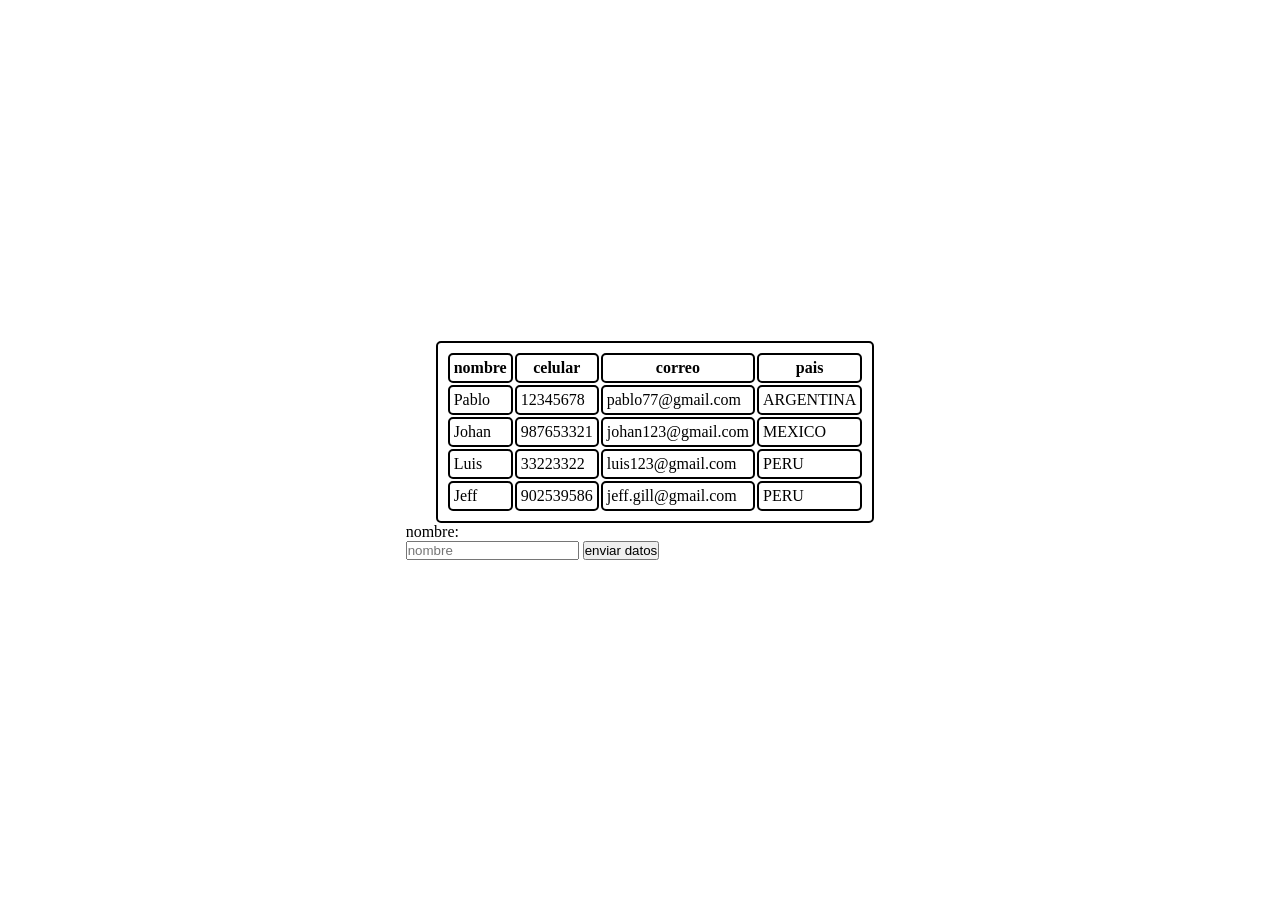
<file: Dia 3/index.html>
<!DOCTYPE html>
<html lang="en">
<head>
    <meta charset="UTF-8">
    <meta name="viewport" content="width=device-width, initial-scale=1.0">
    <title>Document</title>
    <link rel="stylesheet" href="./style.css">
</head>
<body>
    <main class="caja-contenedor">
    <table>
        <thead>
            <tr>
                <th>nombre</th>
                <th>celular</th>
                <th>correo</th>
                <th>pais</th>
            </tr>
        </thead>
        <tbody>
            <tr>
                <td>Pablo</td>
                <td>12345678</td>
                <td>pablo77@gmail.com</td>
                <td>ARGENTINA</td>
            </tr>
            <tr>
                <td>Johan</td>
                <td>987653321</td>
                <td>johan123@gmail.com</td>
                <td>MEXICO</td>
            </tr>
            <tr>
                <td>Luis</td>
                <td>33223322</td>
                <td>luis123@gmail.com</td>
                <td>PERU</td>
            </tr>
            <tr>
                <td>Jeff</td>
                <td>902539586</td>
                <td>jeff.gill@gmail.com</td>
                <td>PERU</td>
            </tr>
        </tbody>
    </table>
    <p>nombre:</p>
    <input type="text" placeholder="nombre">
    <button>enviar datos</button>
    </main>   
</body>
</html>
</file>
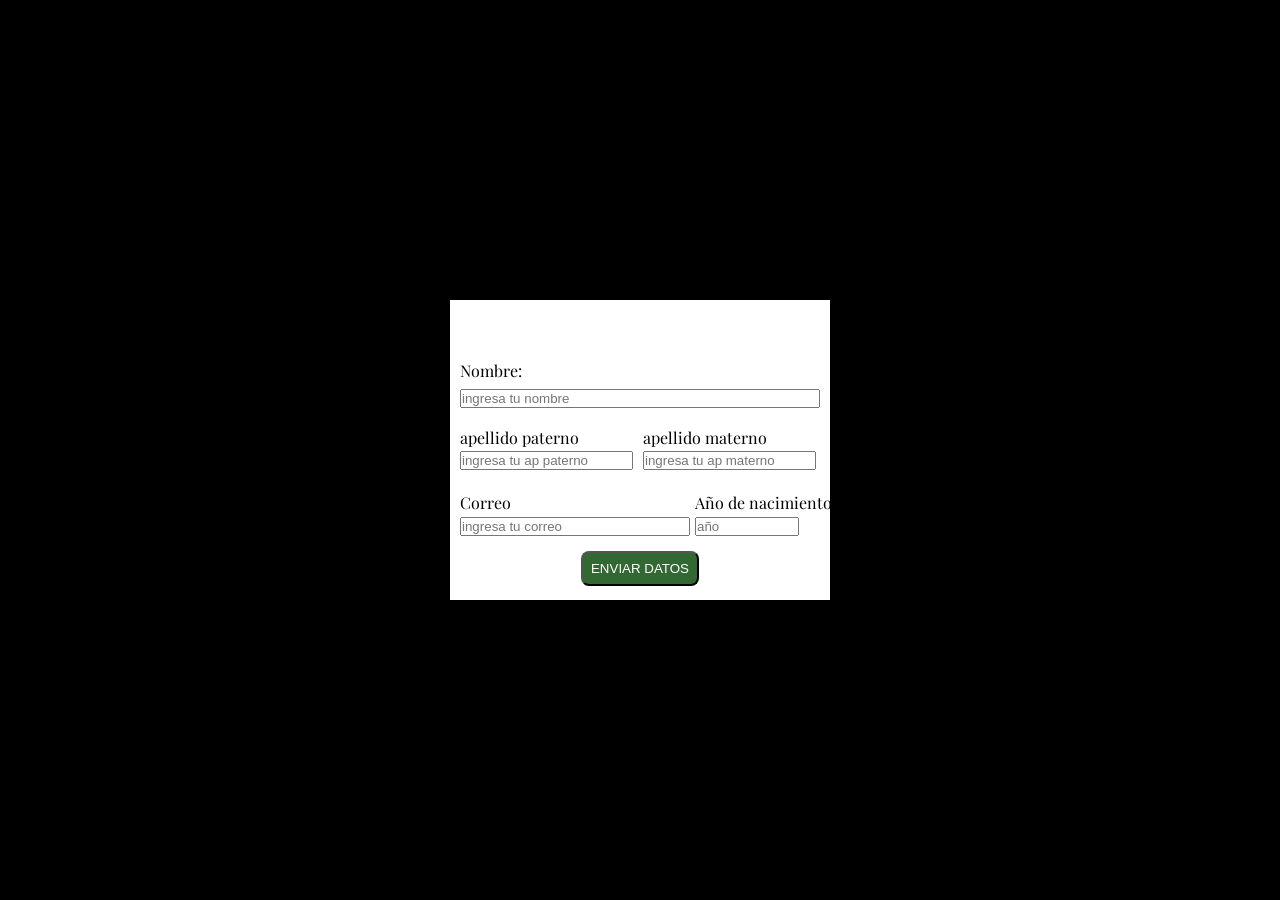
<file: Dia 4/index.html>
<!DOCTYPE html>
<html lang="en">
  <head>
    <meta charset="UTF-8" />
    <meta name="viewport" content="width=device-width, initial-scale=1.0" />
    <link rel="stylesheet" href="./styles.css" />
    <link rel="preconnect" href="https://fonts.googleapis.com" />
    <link rel="preconnect" href="https://fonts.gstatic.com" crossorigin />
    <link
      href="https://fonts.googleapis.com/css2?family=Playfair+Display:ital,wght@0,400..900;1,400..900&display=swap"
      rel="stylesheet"
    />
    <title>Document</title>
  </head>
  <body>
    <main class="container">
      <form class="formulario">
        <div class="hijo-mayor">
          <p>Nombre:</p>
          <input type="text" placeholder="ingresa tu nombre" />
        </div>
        <div class="segundo-hijo">
          <div>
            <p>apellido paterno</p>
            <input type="text" placeholder="ingresa tu ap paterno" />
          </div>
          <div>
            <p>apellido materno</p>
            <input type="text" placeholder="ingresa tu ap materno" />
          </div>
        </div>
        <div class="tercer-hijo">
          <div class="correo">
            <p>Correo</p>
            <input
              type="email"
              placeholder="ingresa tu correo"
              class="input-correo"
            />
          </div>
          <div class="año">
            <p class="parrafo-año">Año de nacimiento</p>
            <input type="number" placeholder="año" class="input-año" />
          </div>
        </div>
        <div class="ultimo-hijo">
          <button>ENVIAR DATOS</button>
        </div>
      </form>
    </main>
  </body>
</html>
</file>
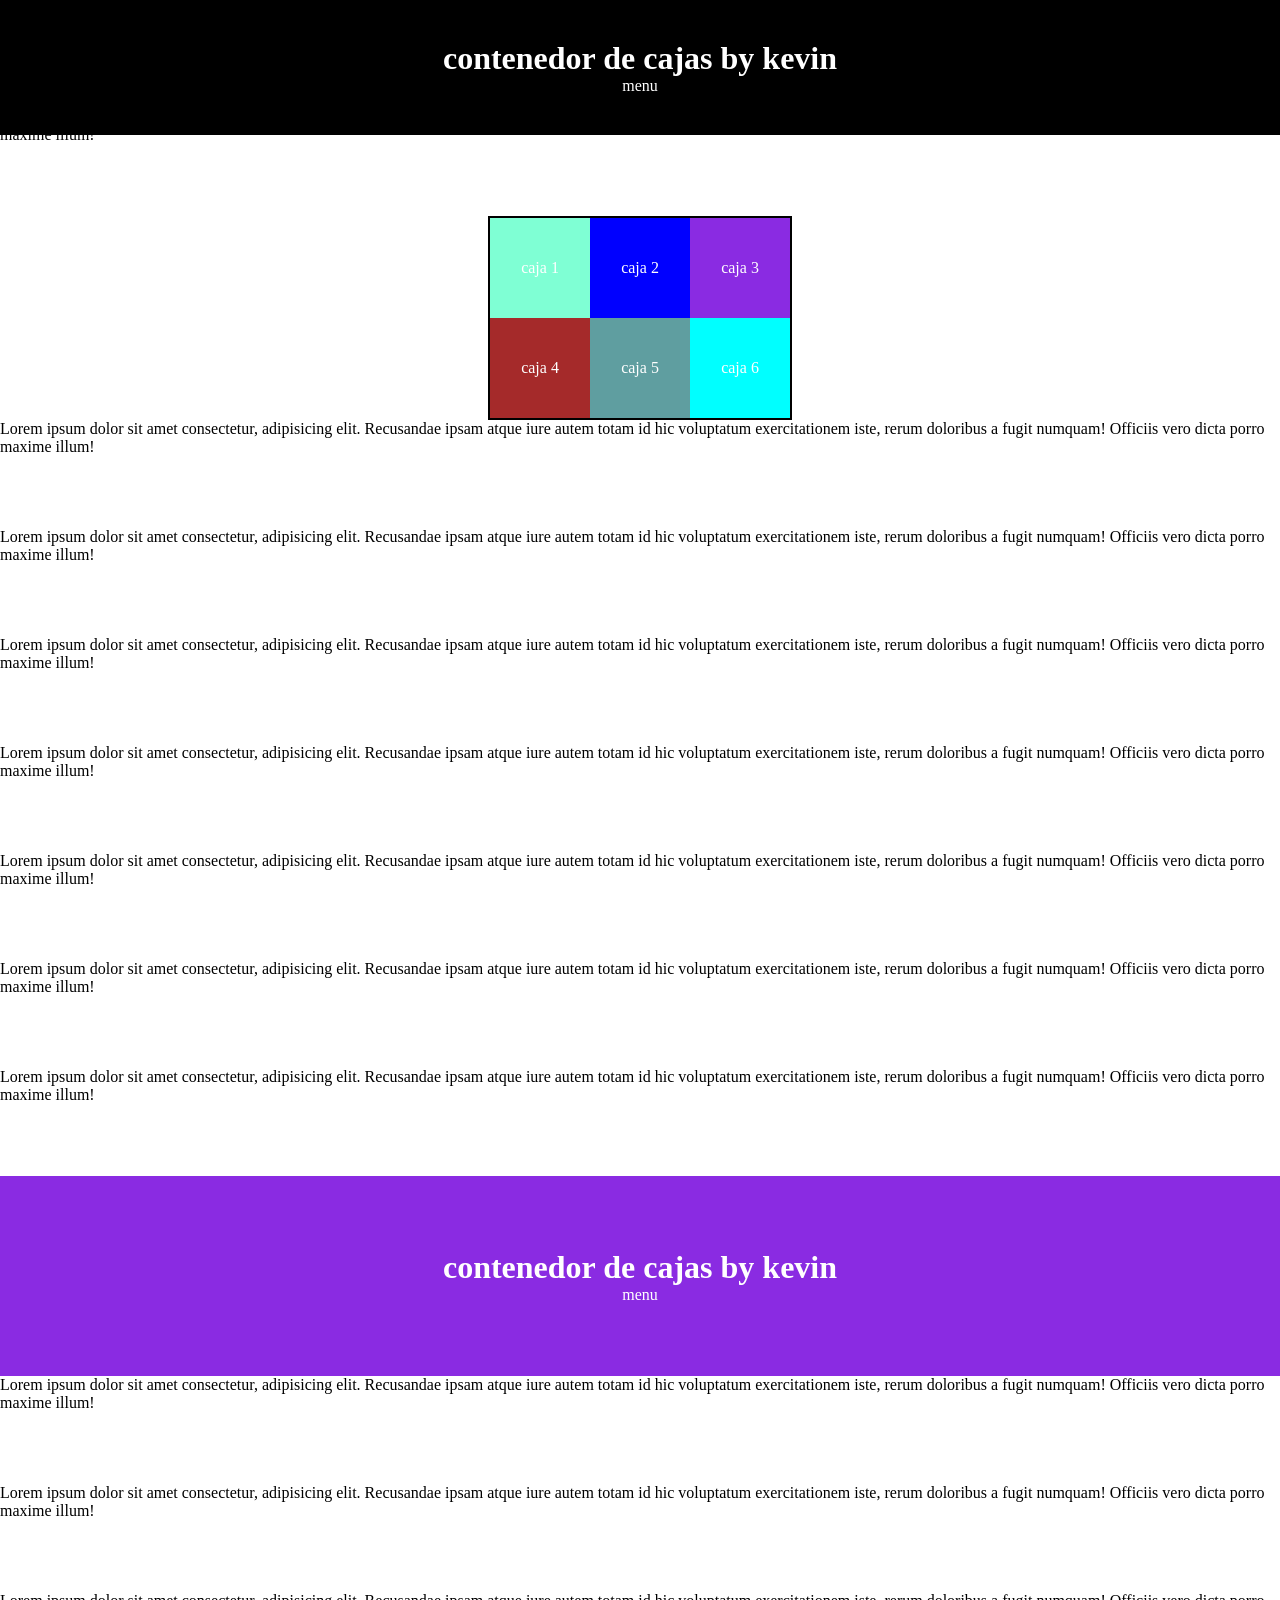
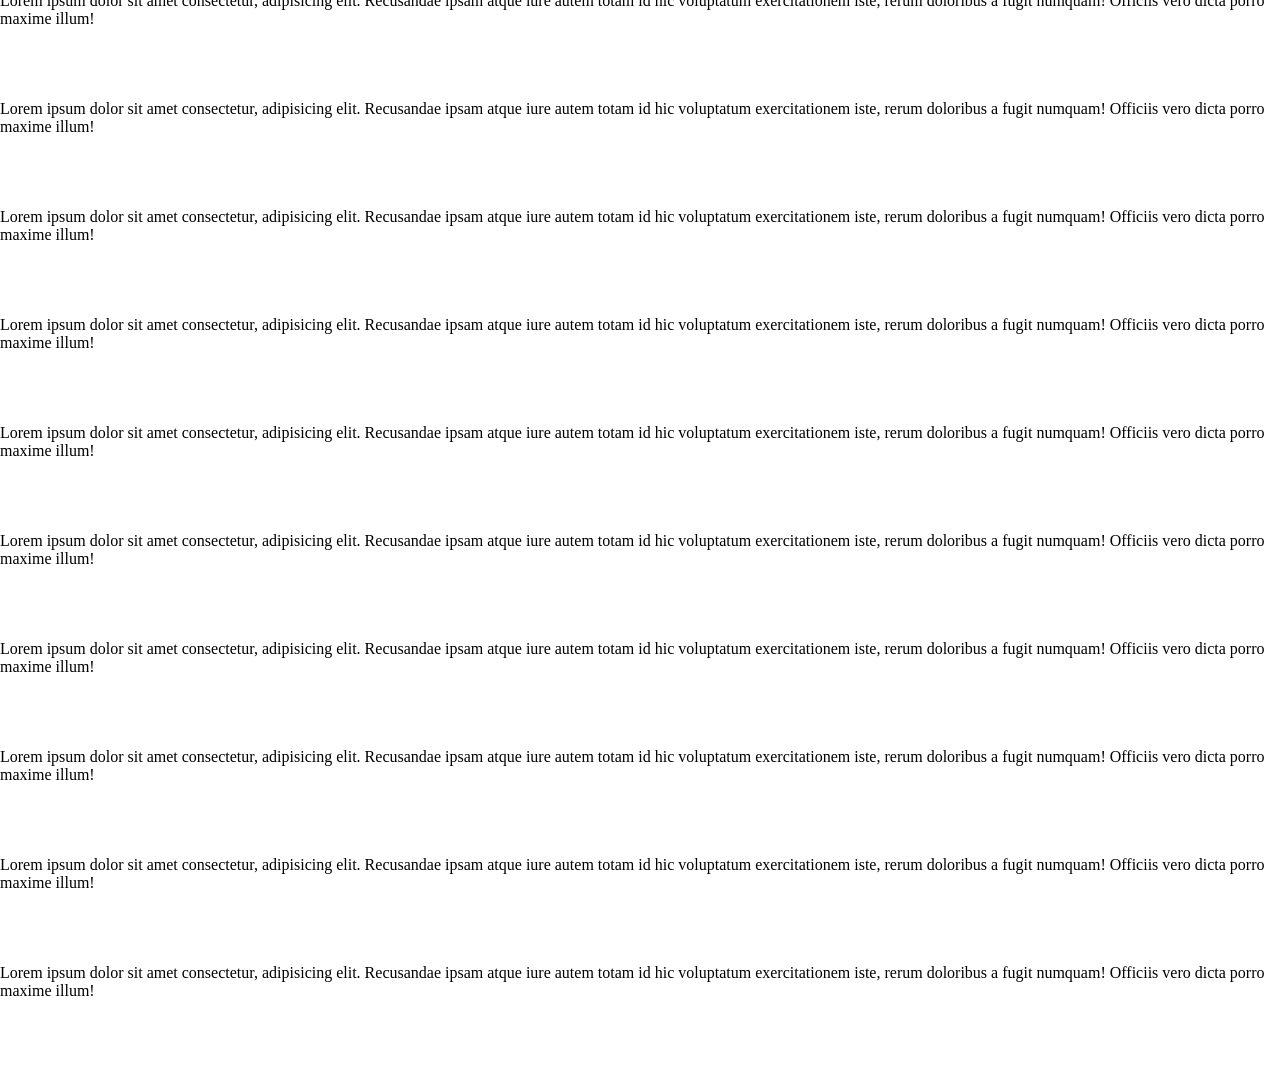
<file: Dia 5/index.htm>
<!DOCTYPE html>
<html lang="en">
  <head>
    <meta charset="UTF-8" />
    <meta name="viewport" content="width=device-width, initial-scale=1.0" />
    <link rel="stylesheet" href="./styles.css" />
    <link rel="stylesheet" href="./position.css" />
    <title>Document</title>
  </head>
  <body>
    <header class="cabecera">
      <h1>contenedor de cajas by kevin</h1>
      <nav>menu</nav>
    </header>
    <main class="super-contenedor">
      <p>
        Lorem ipsum dolor sit amet consectetur, adipisicing elit. Recusandae
        ipsam atque iure autem totam id hic voluptatum exercitationem iste,
        rerum doloribus a fugit numquam! Officiis vero dicta porro maxime illum!
        <br /><br /><br /><br /><br />
      </p>
      <p>
        Lorem ipsum dolor sit amet consectetur, adipisicing elit. Recusandae
        ipsam atque iure autem totam id hic voluptatum exercitationem iste,
        rerum doloribus a fugit numquam! Officiis vero dicta porro maxime illum!
        <br /><br /><br /><br /><br />
      </p>
      <div class="contenedor">
        <div class="caja caja-1">caja 1</div>
        <div class="caja caja-2">caja 2</div>
        <div class="caja caja-3">caja 3</div>
        <div class="caja caja-4">caja 4</div>
        <div class="caja caja-5">caja 5</div>
        <div class="caja caja-6">caja 6</div>
      </div>
      <p>
        Lorem ipsum dolor sit amet consectetur, adipisicing elit. Recusandae
        ipsam atque iure autem totam id hic voluptatum exercitationem iste,
        rerum doloribus a fugit numquam! Officiis vero dicta porro maxime illum!
        <br /><br /><br /><br /><br />
      </p>
      <p>
        Lorem ipsum dolor sit amet consectetur, adipisicing elit. Recusandae
        ipsam atque iure autem totam id hic voluptatum exercitationem iste,
        rerum doloribus a fugit numquam! Officiis vero dicta porro maxime illum!
        <br /><br /><br /><br /><br />
      </p>
      <p>
        Lorem ipsum dolor sit amet consectetur, adipisicing elit. Recusandae
        ipsam atque iure autem totam id hic voluptatum exercitationem iste,
        rerum doloribus a fugit numquam! Officiis vero dicta porro maxime illum!
        <br /><br /><br /><br /><br />
      </p>
      <p>
        Lorem ipsum dolor sit amet consectetur, adipisicing elit. Recusandae
        ipsam atque iure autem totam id hic voluptatum exercitationem iste,
        rerum doloribus a fugit numquam! Officiis vero dicta porro maxime illum!
        <br /><br /><br /><br /><br />
      </p>
      <p>
        Lorem ipsum dolor sit amet consectetur, adipisicing elit. Recusandae
        ipsam atque iure autem totam id hic voluptatum exercitationem iste,
        rerum doloribus a fugit numquam! Officiis vero dicta porro maxime illum!
        <br /><br /><br /><br /><br />
      </p>
      <p>
        Lorem ipsum dolor sit amet consectetur, adipisicing elit. Recusandae
        ipsam atque iure autem totam id hic voluptatum exercitationem iste,
        rerum doloribus a fugit numquam! Officiis vero dicta porro maxime illum!
        <br /><br /><br /><br /><br />
      </p>
      <p>
        Lorem ipsum dolor sit amet consectetur, adipisicing elit. Recusandae
        ipsam atque iure autem totam id hic voluptatum exercitationem iste,
        rerum doloribus a fugit numquam! Officiis vero dicta porro maxime illum!
        <br /><br /><br /><br /><br />
      </p>
      <header class="cabecera-2">
        <h1>contenedor de cajas by kevin</h1>
        <nav>menu</nav>
      </header>
      <p>
        Lorem ipsum dolor sit amet consectetur, adipisicing elit. Recusandae
        ipsam atque iure autem totam id hic voluptatum exercitationem iste,
        rerum doloribus a fugit numquam! Officiis vero dicta porro maxime illum!
        <br /><br /><br /><br /><br />
      </p>
      <p>
        Lorem ipsum dolor sit amet consectetur, adipisicing elit. Recusandae
        ipsam atque iure autem totam id hic voluptatum exercitationem iste,
        rerum doloribus a fugit numquam! Officiis vero dicta porro maxime illum!
        <br /><br /><br /><br /><br />
      </p>
      <p>
        Lorem ipsum dolor sit amet consectetur, adipisicing elit. Recusandae
        ipsam atque iure autem totam id hic voluptatum exercitationem iste,
        rerum doloribus a fugit numquam! Officiis vero dicta porro maxime illum!
        <br /><br /><br /><br /><br />
      </p>
      <p>
        Lorem ipsum dolor sit amet consectetur, adipisicing elit. Recusandae
        ipsam atque iure autem totam id hic voluptatum exercitationem iste,
        rerum doloribus a fugit numquam! Officiis vero dicta porro maxime illum!
        <br /><br /><br /><br /><br />
      </p>
      <p>
        Lorem ipsum dolor sit amet consectetur, adipisicing elit. Recusandae
        ipsam atque iure autem totam id hic voluptatum exercitationem iste,
        rerum doloribus a fugit numquam! Officiis vero dicta porro maxime illum!
        <br /><br /><br /><br /><br />
      </p>
      <p>
        Lorem ipsum dolor sit amet consectetur, adipisicing elit. Recusandae
        ipsam atque iure autem totam id hic voluptatum exercitationem iste,
        rerum doloribus a fugit numquam! Officiis vero dicta porro maxime illum!
        <br /><br /><br /><br /><br />
      </p>
      <p>
        Lorem ipsum dolor sit amet consectetur, adipisicing elit. Recusandae
        ipsam atque iure autem totam id hic voluptatum exercitationem iste,
        rerum doloribus a fugit numquam! Officiis vero dicta porro maxime illum!
        <br /><br /><br /><br /><br />
      </p>
      <p>
        Lorem ipsum dolor sit amet consectetur, adipisicing elit. Recusandae
        ipsam atque iure autem totam id hic voluptatum exercitationem iste,
        rerum doloribus a fugit numquam! Officiis vero dicta porro maxime illum!
        <br /><br /><br /><br /><br />
      </p>
      <p>
        Lorem ipsum dolor sit amet consectetur, adipisicing elit. Recusandae
        ipsam atque iure autem totam id hic voluptatum exercitationem iste,
        rerum doloribus a fugit numquam! Officiis vero dicta porro maxime illum!
        <br /><br /><br /><br /><br />
      </p>
      <p>
        Lorem ipsum dolor sit amet consectetur, adipisicing elit. Recusandae
        ipsam atque iure autem totam id hic voluptatum exercitationem iste,
        rerum doloribus a fugit numquam! Officiis vero dicta porro maxime illum!
        <br /><br /><br /><br /><br />
      </p>
      <p>
        Lorem ipsum dolor sit amet consectetur, adipisicing elit. Recusandae
        ipsam atque iure autem totam id hic voluptatum exercitationem iste,
        rerum doloribus a fugit numquam! Officiis vero dicta porro maxime illum!
        <br /><br /><br /><br /><br />
      </p>
      <p>
        Lorem ipsum dolor sit amet consectetur, adipisicing elit. Recusandae
        ipsam atque iure autem totam id hic voluptatum exercitationem iste,
        rerum doloribus a fugit numquam! Officiis vero dicta porro maxime illum!
        <br /><br /><br /><br /><br />
      </p>
    </main>
  </body>
</html>
</file>
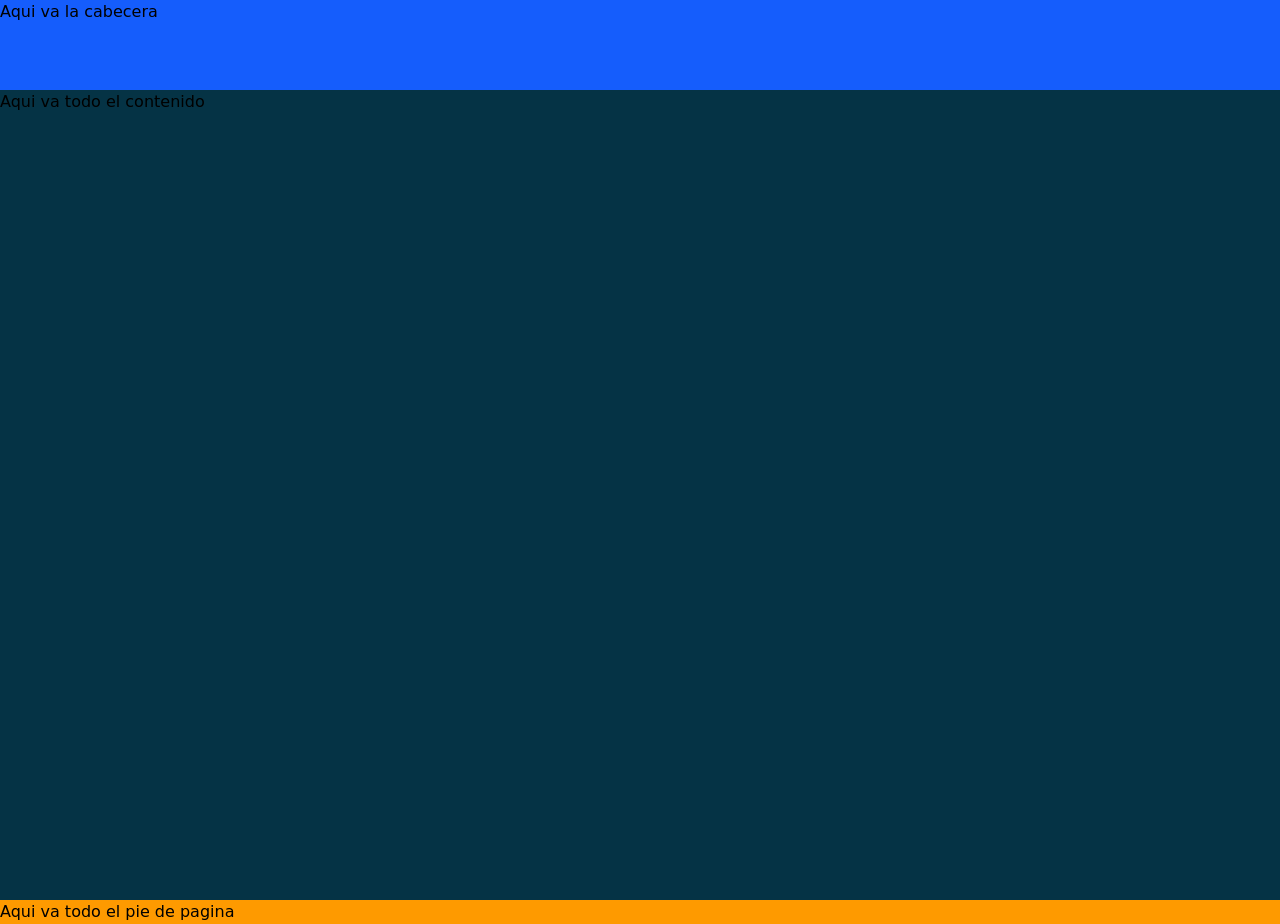
<file: Dia-6/index.htm>
<!DOCTYPE html>
<html lang="en">
  <head>
    <meta charset="UTF-8" />
    <meta name="viewport" content="width=device-width, initial-scale=1.0" />
    <link rel="stylesheet" href="./output.css" />
    <title>Document</title>
  </head>
  <body class="bg-emerald-400 h-screen">
    <header class="w-full bg-blue-600 h-[10%]">Aqui va la cabecera</header>
    <main class="w-full bg-cyan-950 h-[90%]">Aqui va todo el contenido</main>
    <footer class="bg-amber-500">Aqui va todo el pie de pagina</footer>
  </body>
</html>
</file>
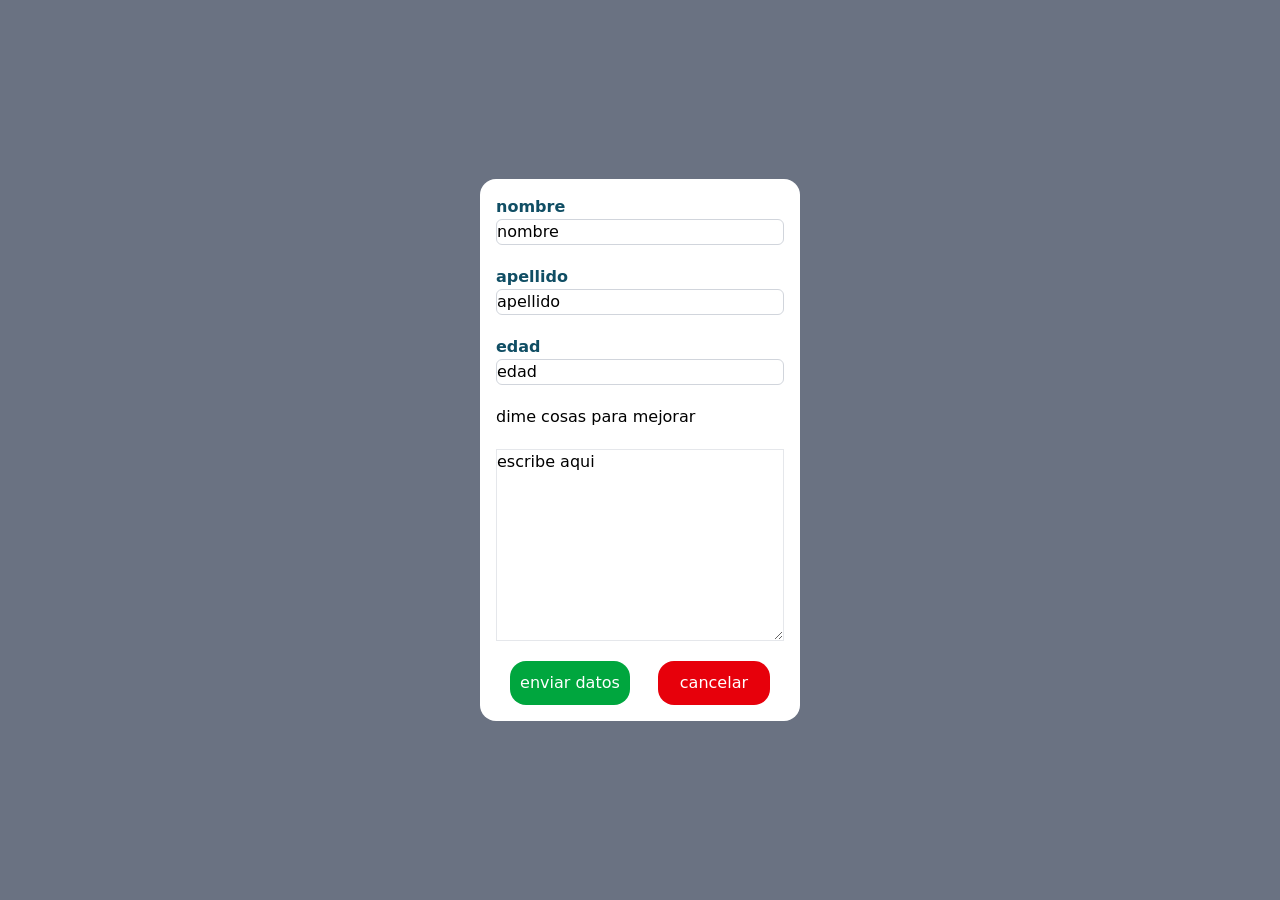
<file: Dia-7/index.html>
<!DOCTYPE html>
<html lang="en">
  <head>
    <meta charset="UTF-8" />
    <meta name="viewport" content="width=device-width, initial-scale=1.0" />
    <link rel="stylesheet" href="./output.css" />
    <title>Document</title>
  </head>
  <body class="bg-gray-500 flex items-center justify-center h-screen">
    <!--  <button
      class="cursor-pointer bg-sky-400 p-3 text-white rounded-2xl font-medium m-8 hover:bg-amber-400 hover:text-black"
    >
      presioname
    </button>
    <input
      type="text"
      class="cursor-pointer border border-gray-200 focus:outline-none focus:border-3 focus:border-red-700"
    />
    <button
      class="cursor-pointer bg-green-500 text-white p-3 rounded-2xl m-4 active:bg-green-900"
    >
      por favor no me presiones
    </button>

    <input
      type="checkbox"
      class="appearance-none border rounded-4xl checked:bg-red-500 w-5 h-5"
    />
    <button
      class="bg-emerald-500 text-white p-3 m-5 rounded-2xl disabled:opacity-50 hover:bg-green-900"
      disabled
    >
      ya no puedes hacerme click
    </button> -->
    <section class="bg-white w-80 p-4 rounded-2xl">
      <form action="" class="flex flex-col gap-5">
        <label for="" class="text-cyan-900 font-bold mb-[-20px]">nombre</label>
        <input
          type="text"
          placeholder="nombre"
          class="border border-gray-300 rounded-md focus:outline-none focus:ring focus:ring-cyan-500"
        />
        <label for="" class="text-cyan-900 font-bold mb-[-20px]"
          >apellido</label
        >
        <input
          type="text"
          placeholder="apellido"
          class="border border-gray-300 rounded-md focus:outline-none focus:ring focus:ring-cyan-500"
        />
        <label for="" class="text-cyan-900 font-bold mb-[-20px]">edad</label>
        <input
          type="number"
          placeholder="edad"
          class="border border-gray-300 rounded-md focus:outline-none focus:ring focus:ring-cyan-500"
        />
        <label for="">dime cosas para mejorar</label>
        <textarea
          name=""
          id=""
          placeholder="escribe aqui"
          class="h-48 border border-gray-200 focus:outline-none focus:ring focus:ring-cyan-800"
        ></textarea>
        <div class="flex justify-around">
          <button class="bg-green-600 text-white p-2.5 rounded-2xl">
            enviar datos
          </button>
          <button class="bg-red-600 text-white p-2.5 rounded-2xl w-28">
            cancelar
          </button>
        </div>
      </form>
    </section>
  </body>
</html>
</file>
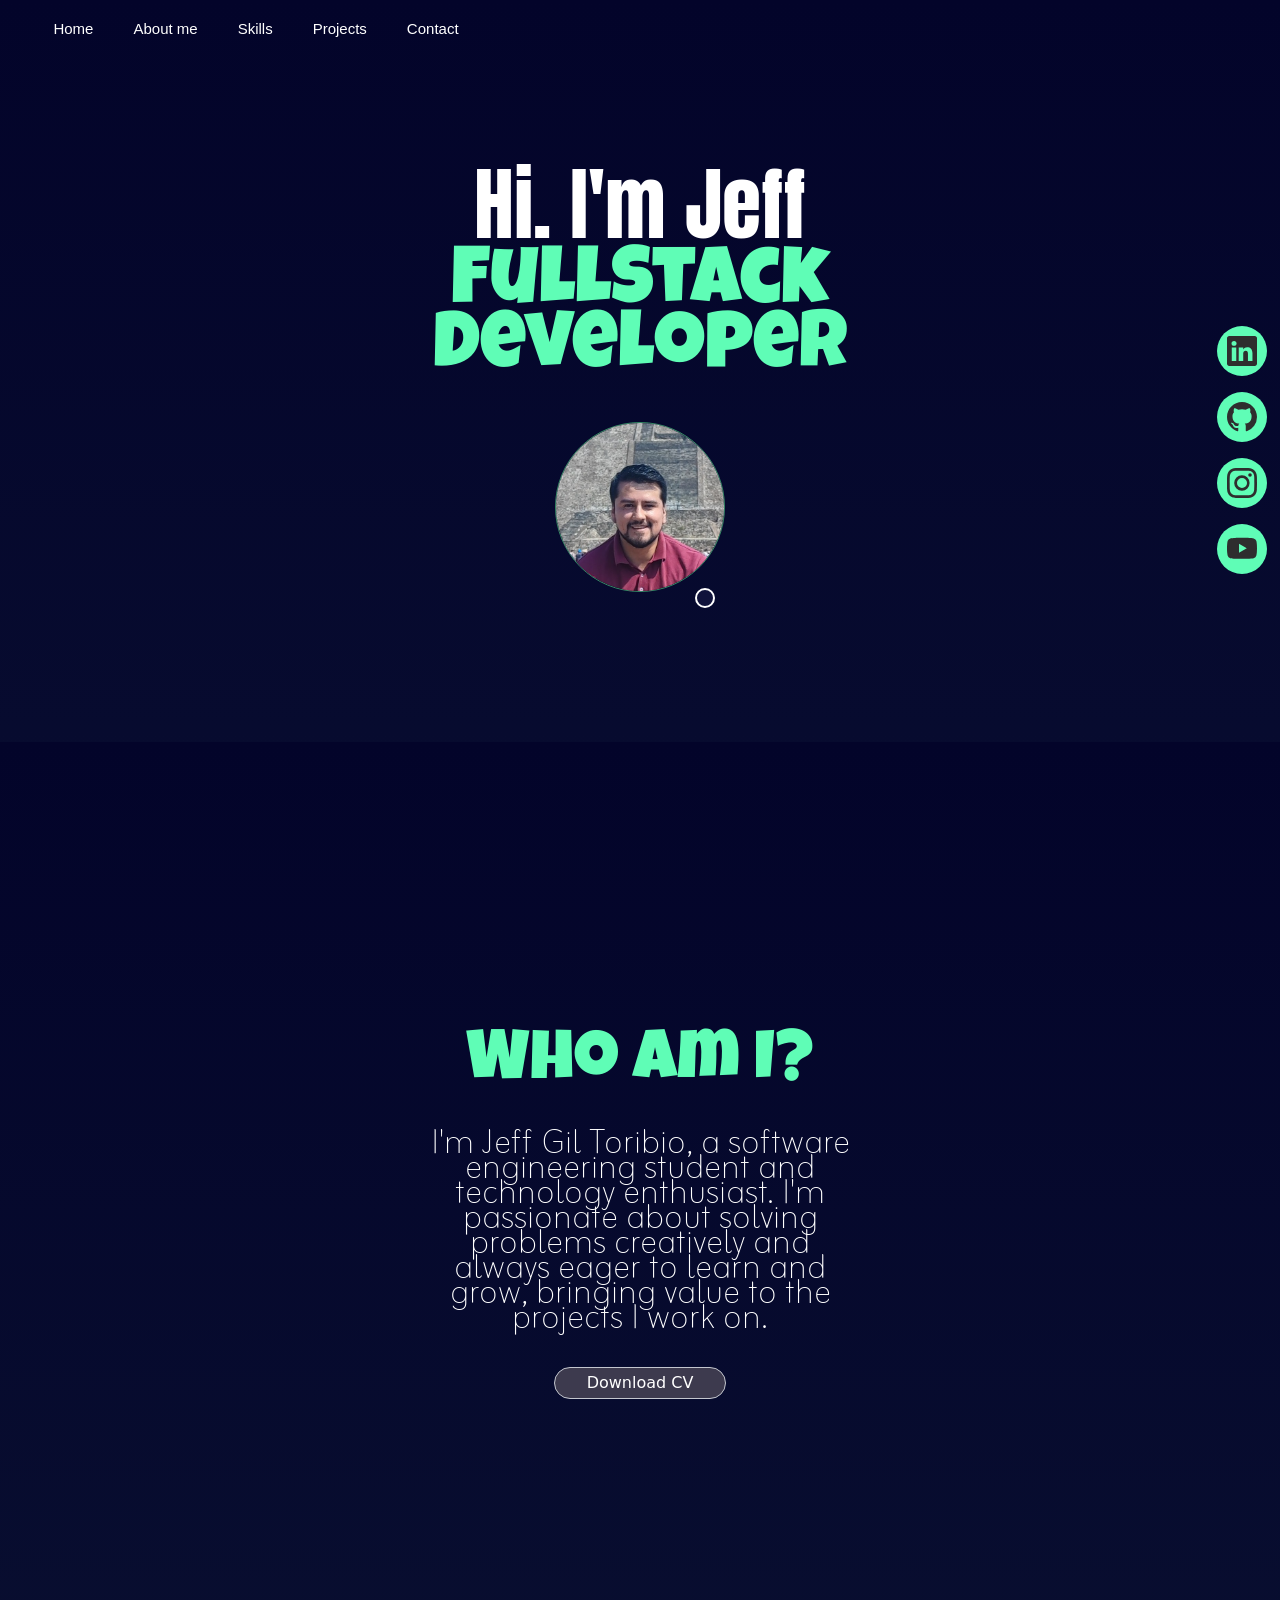
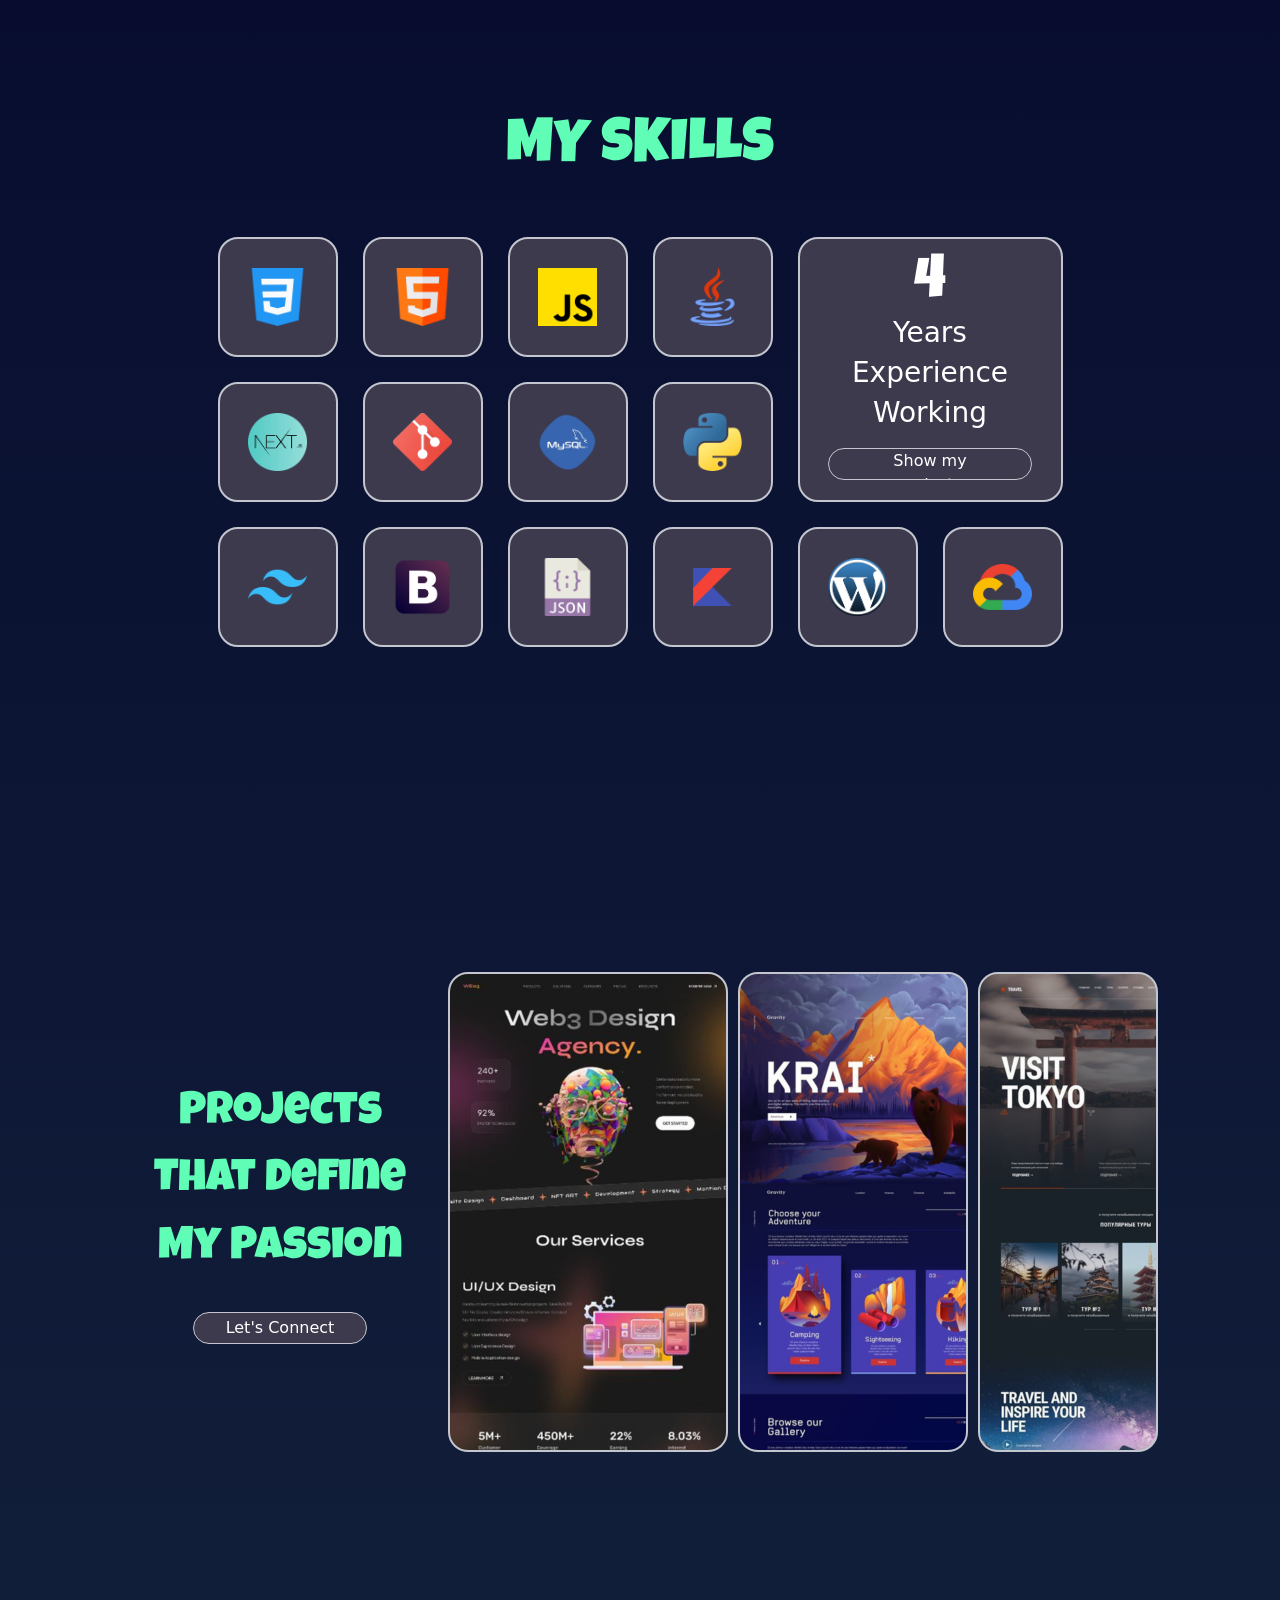
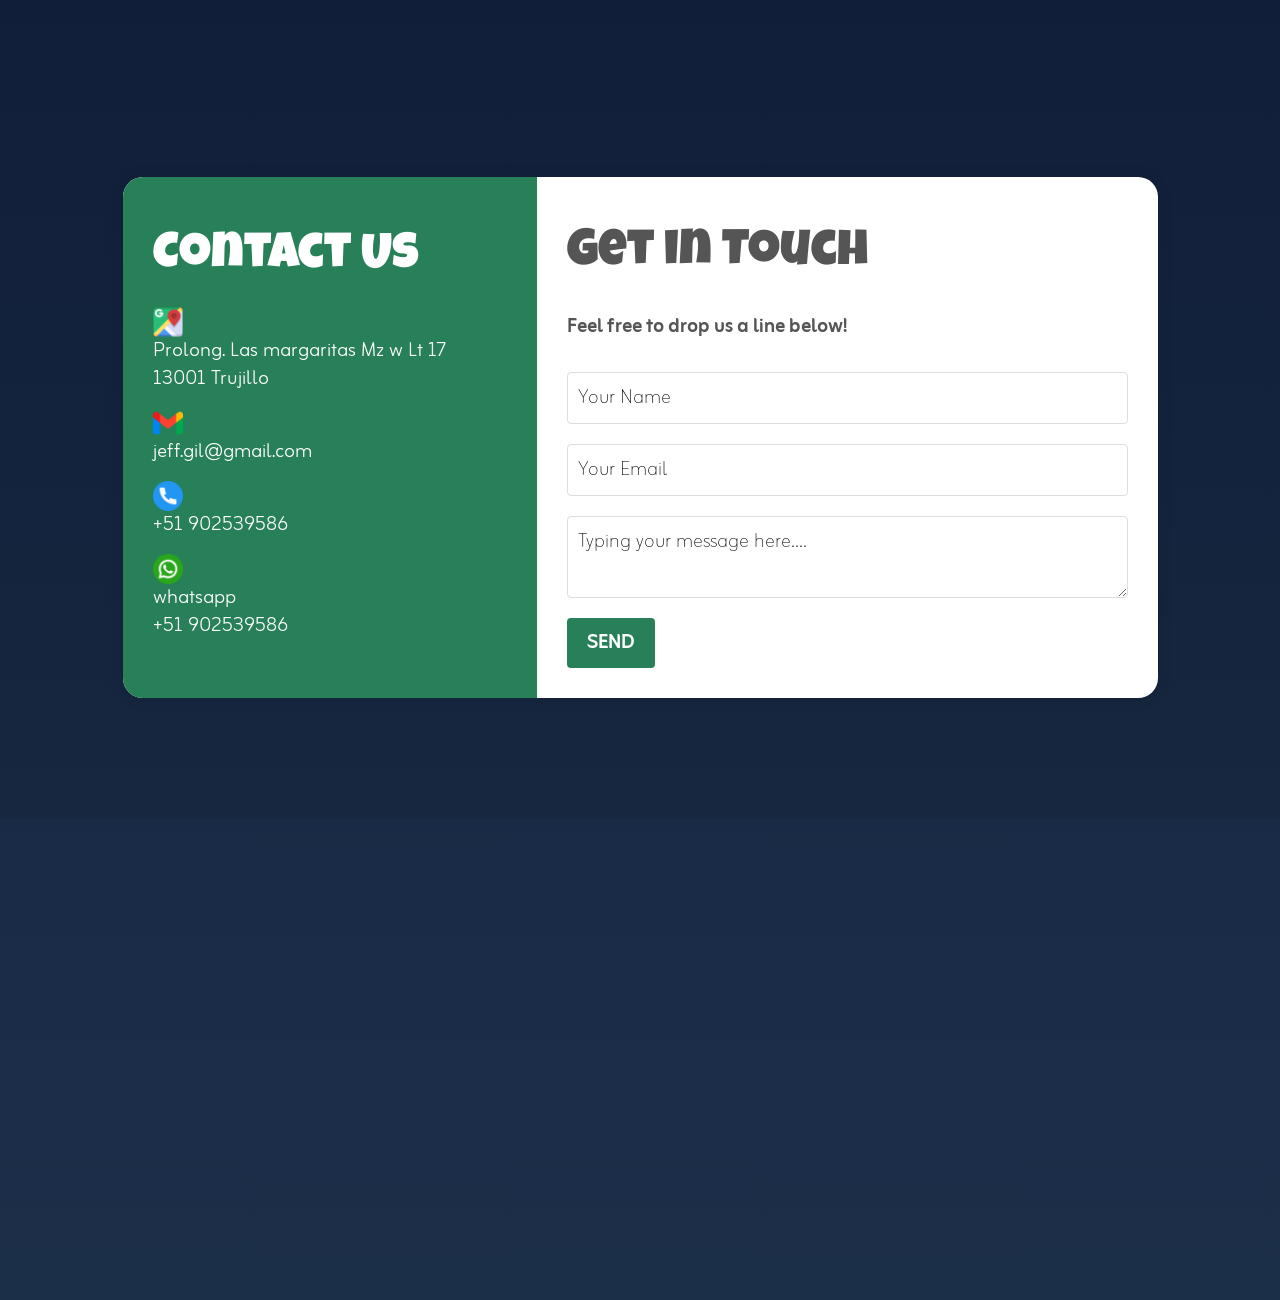
<file: Port/index.html>
<!DOCTYPE html>
<html lang="en">
  <head>
    <meta charset="UTF-8" />
    <meta name="viewport" content="width=device-width, initial-scale=1.0" />
    <link rel="stylesheet" href="output.css" />
    <link rel="stylesheet" href="styles.css" />
    <link rel="preconnect" href="https://fonts.googleapis.com">
<link rel="preconnect" href="https://fonts.gstatic.com" crossorigin>
<link href="https://fonts.googleapis.com/css2?family=Anton&family=Luckiest+Guy&family=Zain:ital,wght@0,200;0,300;0,400;0,700;0,800;0,900;1,300;1,400&display=swap" rel="stylesheet">
    <title>Document</title>
</head>
  <body>
    <header class="contenedor-barra">
      <ul class="navegacion">
        <li><a href="#">Home</a></li>
        <li><a href="#">About me</a></li>
        <li><a href="#">Skills</a></li>
        <li><a href="#">Projects</a></li>
        <li><a href="#">Contact</a></li>
      </ul>
    </header>
    <main>
      <section id="seccion1">
        <h1>Hi. I'm Jeff</h1>
        <h2>FullStack <br />Developer</h2>
        <div class="foto-container">
          <img
            class="foto-perfil"
            src="./img/foto5.jpg"
            width="120px"
            alt="Foro-de-perfil-jeff"
          />
          <div class="cuadro-indicador"></div>
        </div>
      </section>
      <section id="seccion2">
          <div id="presentacion">
            <h3>Who am I?</h3>
            <p class="parrafo1">
              I'm Jeff Gil Toribio, a software engineering student and technology
              enthusiast. I'm passionate about solving problems creatively and
              always eager to learn and grow, bringing value to the projects I
              work on.
            </p>      
          </div>
          <button class="button"> 
            <span class="button-content">Download CV</span>
          </button>                    
          <p class="my-skills">MY SKILLS</p>
          <div class="matri">
            <div class="contenedor-padre">
              <ul class="list1">
                <li class="card card1">          
                  <img src="./img/css.png">
                  <button class="card-button">Project</button>
                </li>
                <li class="card card2">
                  <img src="./img/html.png"> 
                  <button class="card-button">Project</button>
                </li>
                <li class="card card3">
                  <img src="./img/js.png">
                  <button class="card-button">Project</button>
                </li>
                <li class="card card4">
                  <img src="./img/java2.png">
                  <button class="card-button">Project</button>
                </li>
              </ul>
              <ul class="list2">
                <li class="card card5">
                  <img src="./img/nextjs.png">
                  <button class="card-button">Project</button>
                </li>
                <li class="card card6">
                  <img src="./img/git.png">
                  <button class="card-button">Project</button>
                </li>
                <li class="card card7">
                  <img src="./img/mysql.png">
                  <button class="card-button">Project</button>
                </li>
                <li class="card card8">
                    <img src="./img/python.png">
                  <button class="card-button">Project</button>
                </li>
              </ul>
            </div>
            <div class="contenedor-madre">
              <div class="card9">
                <div class="card-details">
                  <p class="text-title">4</p>
                  <p class="text-body">Years Experience Working</p>                                 
                  <button class="button2">
                    <span class="button-content2">Show my projects</span>
                  </button> 
                </div>
              </div>              
            </div>
          </div> 
          <ul class="contenedor-hijo">         
            <li class="card card5">
              <img src="./img/Tailwind1.png">
              <button class="card-button">Project</button>
            </li>
            <li class="card card5">
              <img src="./img/bootstrap1.png">
              <button class="card-button">Project</button>
            </li>
            <li class="card card5">
              <img src="./img/json1.png">
              <button class="card-button">Project</button>
            </li>
            <li class="card card5">
              <img src="./img/kotlin1.png">
              <button class="card-button">Project</button>
            </li>
            <li class="card card5">
              <img src="./img/wordpress1.png">
              <button class="card-button">Project</button>
            </li>
            <li class="card card5">
              <img src="./img/google-cloud1.png">
              <button class="card-button">Project</button>
            </li>
          </ul> 
          <div class="contenedor-tio">
            <div class="contenedor-tio1">
              <div class="cuadro1">
                <h4 class="">Projects That Define My Passion</h4>
                <button class="button3">
                  <span class="button-content3"> Let's Connect</span>
                </button> 
              </div>
            </div>
            <div class="contenedor-tio2">
              <div id="fondo1" class="cuadro2 contenedor-tio2"></div>
              <div id="fondo2" class="cuadro3 contenedor-tio2"></div>
              <div id="fondo3" class="cuadro4 contenedor-tio2"></div>
            </div>
          </div>
          <div id="redes-sociales">          
            <ul class="example-2">
              <li class="icon-content">
                <a
                  href="https://linkedin.com/"
                  target="_blank"
                  aria-label="LinkedIn"
                  data-social="linkedin"              
                >
                  <div class="filled"></div>
                  <svg
                    xmlns="http://www.w3.org/2000/svg"
                    width="16"
                    height="16"
                    fill="currentColor"
                    class="bi bi-linkedin"
                    viewBox="0 0 16 16"
                    xml:space="preserve"
                  >
                    <path
                      d="M0 1.146C0 .513.526 0 1.175 0h13.65C15.474 0 16 .513 16 1.146v13.708c0 .633-.526 1.146-1.175 1.146H1.175C.526 16 0 15.487 0 14.854zm4.943 12.248V6.169H2.542v7.225zm-1.2-8.212c.837 0 1.358-.554 1.358-1.248-.015-.709-.52-1.248-1.342-1.248S2.4 3.226 2.4 3.934c0 .694.521 1.248 1.327 1.248zm4.908 8.212V9.359c0-.216.016-.432.08-.586.173-.431.568-.878 1.232-.878.869 0 1.216.662 1.216 1.634v3.865h2.401V9.25c0-2.22-1.184-3.252-2.764-3.252-1.274 0-1.845.7-2.165 1.193v.025h-.016l.016-.025V6.169h-2.4c.03.678 0 7.225 0 7.225z"
                      fill="currentColor"
                    ></path>
                  </svg>
                </a>
                <div class="tooltip">LinkedIn</div>
              </li>
              <li class="icon-content">
                <a href="https://www.github.com/" target="_blank" aria-label="GitHub" data-social="github">
                  <div class="filled"></div>
                  <svg
                    xmlns="http://www.w3.org/2000/svg"
                    width="16"
                    height="16"
                    fill="currentColor"
                    class="bi bi-github"
                    viewBox="0 0 16 16"
                    xml:space="preserve"
                  >
                    <path
                      d="M8 0C3.58 0 0 3.58 0 8c0 3.54 2.29 6.53 5.47 7.59.4.07.55-.17.55-.38 0-.19-.01-.82-.01-1.49-2.01.37-2.53-.49-2.69-.94-.09-.23-.48-.94-.82-1.13-.28-.15-.68-.52-.01-.53.63-.01 1.08.58 1.23.82.72 1.21 1.87.87 2.33.66.07-.52.28-.87.51-1.07-1.78-.2-3.64-.89-3.64-3.95 0-.87.31-1.59.82-2.15-.08-.2-.36-1.02.08-2.12 0 0 .67-.21 2.2.82.64-.18 1.32-.27 2-.27s1.36.09 2 .27c1.53-1.04 2.2-.82 2.2-.82.44 1.1.16 1.92.08 2.12.51.56.82 1.27.82 2.15 0 3.07-1.87 3.75-3.65 3.95.29.25.54.73.54 1.48 0 1.07-.01 1.93-.01 2.2 0 .21.15.46.55.38A8.01 8.01 0 0 0 16 8c0-4.42-3.58-8-8-8"
                      fill="currentColor"
                    ></path>
                  </svg>
                </a>
                <div class="tooltip">GitHub</div>
              </li>
              <li class="icon-content">
                <a
                  href="https://www.instagram.com/"
                  target="_blank"
                  aria-label="Instagram"
                  data-social="instagram"
                >
                  <div class="filled"></div>
                  <svg
                    xmlns="http://www.w3.org/2000/svg"
                    width="16"
                    height="16"
                    fill="currentColor"
                    class="bi bi-instagram"
                    viewBox="0 0 16 16"
                    xml:space="preserve"
                  >
                    <path
                      d="M8 0C5.829 0 5.556.01 4.703.048 3.85.088 3.269.222 2.76.42a3.9 3.9 0 0 0-1.417.923A3.9 3.9 0 0 0 .42 2.76C.222 3.268.087 3.85.048 4.7.01 5.555 0 5.827 0 8.001c0 2.172.01 2.444.048 3.297.04.852.174 1.433.372 1.942.205.526.478.972.923 1.417.444.445.89.719 1.416.923.51.198 1.09.333 1.942.372C5.555 15.99 5.827 16 8 16s2.444-.01 3.298-.048c.851-.04 1.434-.174 1.943-.372a3.9 3.9 0 0 0 1.416-.923c.445-.445.718-.891.923-1.417.197-.509.332-1.09.372-1.942C15.99 10.445 16 10.173 16 8s-.01-2.445-.048-3.299c-.04-.851-.175-1.433-.372-1.941a3.9 3.9 0 0 0-.923-1.417A3.9 3.9 0 0 0 13.24.42c-.51-.198-1.092-.333-1.943-.372C10.443.01 10.172 0 7.998 0zm-.717 1.442h.718c2.136 0 2.389.007 3.232.046.78.035 1.204.166 1.486.275.373.145.64.319.92.599s.453.546.598.92c.11.281.24.705.275 1.485.039.843.047 1.096.047 3.231s-.008 2.389-.047 3.232c-.035.78-.166 1.203-.275 1.485a2.5 2.5 0 0 1-.599.919c-.28.28-.546.453-.92.598-.28.11-.704.24-1.485.276-.843.038-1.096.047-3.232.047s-2.39-.009-3.233-.047c-.78-.036-1.203-.166-1.485-.276a2.5 2.5 0 0 1-.92-.598 2.5 2.5 0 0 1-.6-.92c-.109-.281-.24-.705-.275-1.485-.038-.843-.046-1.096-.046-3.233s.008-2.388.046-3.231c.036-.78.166-1.204.276-1.486.145-.373.319-.64.599-.92s.546-.453.92-.598c.282-.11.705-.24 1.485-.276.738-.034 1.024-.044 2.515-.045zm4.988 1.328a.96.96 0 1 0 0 1.92.96.96 0 0 0 0-1.92m-4.27 1.122a4.109 4.109 0 1 0 0 8.217 4.109 4.109 0 0 0 0-8.217m0 1.441a2.667 2.667 0 1 1 0 5.334 2.667 2.667 0 0 1 0-5.334"
                      fill="currentColor"
                    ></path>
                  </svg>
                </a>
                <div class="tooltip">Instagram</div>
              </li>
              <li class="icon-content">
                <a href="https://youtube.com/" target="_blank" aria-label="Youtube" data-social="youtube">
                  <div class="filled"></div>
                  <svg
                    xmlns="http://www.w3.org/2000/svg"
                    width="16"
                    height="16"
                    fill="currentColor"
                    class="bi bi-youtube"
                    viewBox="0 0 16 16"
                    xml:space="preserve"
                  >
                    <path
                      d="M8.051 1.999h.089c.822.003 4.987.033 6.11.335a2.01 2.01 0 0 1 1.415 1.42c.101.38.172.883.22 1.402l.01.104.022.26.008.104c.065.914.073 1.77.074 1.957v.075c-.001.194-.01 1.108-.082 2.06l-.008.105-.009.104c-.05.572-.124 1.14-.235 1.558a2.01 2.01 0 0 1-1.415 1.42c-1.16.312-5.569.334-6.18.335h-.142c-.309 0-1.587-.006-2.927-.052l-.17-.006-.087-.004-.171-.007-.171-.007c-1.11-.049-2.167-.128-2.654-.26a2.01 2.01 0 0 1-1.415-1.419c-.111-.417-.185-.986-.235-1.558L.09 9.82l-.008-.104A31 31 0 0 1 0 7.68v-.123c.002-.215.01-.958.064-1.778l.007-.103.003-.052.008-.104.022-.26.01-.104c.048-.519.119-1.023.22-1.402a2.01 2.01 0 0 1 1.415-1.42c.487-.13 1.544-.21 2.654-.26l.17-.007.172-.006.086-.003.171-.007A100 100 0 0 1 7.858 2zM6.4 5.209v4.818l4.157-2.408z"
                      fill="currentColor"
                    ></path>
                  </svg>
                </a>
                <div class="tooltip">Youtube</div>
              </li>
            </ul>
          </div>  
          <div class="container">
            <div class="contacto-info">
              <p class="contact-us">Contact Us</p>
              <p><img src="./img/google-maps.png" alt="Ubicación" width="30" height="30"> Prolong. Las margaritas  Mz w Lt 17 <br>13001 Trujillo</p>
              <p><img src="./img/gmail.png" alt="Correo" width="30" height="30"> jeff.gil@gmail.com</p>
              <p><img src="./img/telephone.png" alt="Teléfono" width="30" height="30"> +51 902539586</p>
              <p><img src="./img/whatsapp.png" alt="Teléfono" width="30" height="30"> whatsapp <br>+51 902539586</p>
              
            </div>

            <div class="contacto-form">
              <p class="get-in-touch">Get in Touch</p>
              <p class="feel-free">Feel free to drop us a line below!</p>
              <form>
                <input type="text" placeholder="Your Name" required>
                <input type="email" placeholder="Your Email" required>
                <textarea placeholder="Typing your message here...." required></textarea>
                <button type="submit">SEND</button>
              </form>
            </div>
          </div>
        </div>   
    </main>
    <footer></footer>
  </body>
</html>
</file>
<file: Dia 3/style.css>
*{
    margin: 0%;
    padding: 0%;
}
html, body {
    height: 100%;
    display: grid;
    place-items: center;
}

.cuadro {
    width: 200px;
    height: 200px;
    background-color: lightcoral;
}
table{
    border: solid 2px;
    margin-left: 30px;
    border-radius: 5px;
    padding: 8px;
    border-collapse: collapse r;
}

thead th {
    border: 2px solid black;
    padding: 4px;
    border-radius: 5px;
}
tbody td{
    border: 2px solid black;
    padding: 4px;
    border-radius: 5px;
}
button{
    color: ;
}
</file>
<file: Dia 4/styles.css>
* {
  box-sizing: border-box;
  margin: 0;
  padding: 0;
  /* border: solid 1px red; */
}
html,
body {
  height: 100%;
  width: 100%;
  font-family: "Playfair Display";
}
.container {
  height: 100%;
  width: 100%;
  background-color: black;
  display: flex;
  align-items: center;
  justify-content: center;
}
.formulario {
  /* border: solid 1px red; */
  height: 300px;
  width: 380px;
  background-image: url("https://gmedia.playstation.com/is/image/SIEPDC/spider-man-2-keyart-01-en-7june24?$facebook$");
  background-size: cover;
  background-position: center;
  background-color: white;
  padding: 10px;
  display: flex;
  flex-direction: column;
  gap: 15px;
  padding-top: 60px;
}
.hijo-mayor {
  display: flex;
  flex-direction: column;
  gap: 8px;
}
.segundo-hijo {
  /* border: solid 1px red; */
  display: flex;
  gap: 10px;
  /* padding-top: 4px; */
  margin-top: 4px;
}
.tercer-hijo {
  /* border: solid 1px red; */
  display: flex;
  gap: 5px;
  margin-top: 7px;
}
.correo {
  /*  border: solid 1px red; */
  width: 65%;
  display: flex;
  flex-direction: column;
  gap: 4px;
}
.año {
  /* border: solid 1px red; */
  width: 35%;
  display: flex;
  flex-direction: column;
  gap: 4px;
}
.parrafo-año {
  width: 200px;
}
.input-correo {
  width: 230px;
}
.input-año {
  width: 104px;
}
.ultimo-hijo {
  /* border: solid 1px red; */
  display: flex;
  align-items: center;
  justify-content: center;
}
button {
  background-color: rgb(50, 105, 50);
  color: white;
  padding: 8px;
  border-radius: 8px;
}
</file>
<file: Dia 5/styles.css>
* {
  margin: 0;
  padding: 0;
  /* box-sizing: border-box; */ /* nos ayuda a controlar las medidas de las cajas */
}
html,
body {
  width: 100%;
  height: 100%;
  display: flex;
  flex-direction: column;
}
.cabecera {
  width: 100%;
  height: 15%;
  display: flex;
  flex-direction: column;
  justify-content: center;
  background-color: black;
  color: white;
  align-items: center;
}
.cabecera-2 {
  background-color: blueviolet;
  color: white;
  width: 100%;
  height: 200px;
  display: flex;
  flex-direction: column;
  align-items: center;
  justify-content: center;
}
.super-contenedor {
  width: 100%;
  display: flex;
  align-items: center;
  justify-content: center;
  flex-direction: column;
}
.contenedor {
  border: 2px solid black;
  width: 300px;
}
.caja {
  width: 100px;
  height: 100px;
  display: flex;
  text-align: center;
  justify-content: center;
  align-items: center;
  color: white;
}
.caja-1 {
  background-color: aquamarine;
}
.caja-2 {
  background-color: blue;
}
.caja-3 {
  background-color: blueviolet;
}
.caja-4 {
  background-color: brown;
}
.caja-5 {
  background-color: cadetblue;
}
.caja-6 {
  background-color: cyan;
}
</file>
<file: Dia 5/position.css>
/* 
static    es el valor por defecto
absolute
fixed
sticky
relative
*/

/* 
orden de visualizacion de las cajas
z-index
elementos q tengan position definida
elemento q no tengan una position definida
*/
/* .caja-1 {
  position: relative;
  top: 50px;
  left: 50px;
  bottom: 100px;
  right: 50px;
}

.caja-2 {
  position: relative;
}
 */
/* .contenedor {
  position: relative;
}

.caja-1 {
  position: absolute;
  top: 50%;
  left: 50%;
} */

.contenedor {
  display: flex;
  /* flex-direction: column; */
  flex-wrap: wrap;
}

.cabecera {
  position: fixed;
  z-index: 20;
}
.cabecera-2 {
  position: sticky;
  top: 50px;
  z-index: 10;
}
</file>
<file: Port/styles.css>
* {
  margin: 0;
  padding: 0;
  

  }
html, body {
  background: linear-gradient(#03042a, #1c2f49);
  }
body {
/*   background-image: url("./img/fondo-abstracto-con-textura.jpg");    
  background-size: 1920px 1080px; */
  min-height: 500vh;
  display: flex;
  align-items: center;
  flex-direction: column;
  }
main {
  display: flex;
  flex-direction: column;
  align-items: center;
  margin-top: -27px;
  }
#seccion1 {
  display: flex;
  flex-direction: column;
  align-items: center;
  padding: 0px 407px 90px 407px;
  margin-top: 130px;
}
#seccion2 {
  display: flex;
  flex-direction: column;
  align-items: center;
  background: linear-gradient(#03042a, #16273f);
  gap: 25px;
  padding: 120px;
  margin-top: 60px;
  
}
  /* Barra superior */  
  .contenedor-barra {
    position: static; 
    margin-left: -60%;
    padding-top: 17px;
  }
  .navegacion {
    position: relative;
    display: flex;   
    font-family: 'Segoe UI', sans-serif;
   
  }
  .navegacion li {
    list-style: none;
    position: relative;
  }
  .navegacion li a {
    position: relative;
    text-decoration: none;
    color: white;
    font-size: 15px;
    padding: 10px 20px;
    transition: 0.3s;
    z-index: 2;
  }
  .navegacion li.active a {
    color: #54dfa2;
  }
  .navegacion li a::before {
    content: '';
    position: absolute;
    bottom: -5px;
    left: 50%;
    transform: translate(-50%);
    width: 0;
    height: 3px;
    background: #54dfa2;
    transition: 0.3s;
  }
  .navegacion li:hover a::before {
    width: 80%;
  }
  .navegacion li.active a::before {
    width: 0;
  }

 
/* hola soy jeff*/
h1 {
  text-align: center;
  font-size: 80px;
  color: white;
  font-family: "Anton", sans-serif;
  font-style: normal;
  margin-bottom: -10px;

}
h2 {  
  color: #5ffdb6;
  font-family: "Luckiest Guy", cursive;
  font-weight: 400;
  font-style: normal;
  font-size: 80px;
  line-height: 0.8;
  text-align: center;
  margin-bottom: 20px;
 }

/*foto de perfil*/
:root {
  --primary: #03042a;
  --secondary: #5ffdb6;
  --size: 90px
}
.foto-container {
  position: relative;   
  cursor: pointer;
  animation: float 4s ease-in-out infinite;
  width: 170px;   
  height: 170px;  
  margin-top: 20px;
}
.foto-perfil {
  width: var(--size); height: var(--size);
  border-radius: 50%;
  object-fit: cover;
  border: 1px solid #348864;
  transition: all 0.3s ease;
  width: 170px;   
  height: 170px; 
}
.foto-container::before {
  content: '';
  position: absolute;
  inset: -5px;
  background: linear-gradient(45deg, var(--primary), var(--secondary));
  border-radius: 50%;
  z-index: -1;
  animation: rotate 4s linear infinite;
  fill: blur(20px);
  opacity: 0.7;
}
.cuadro-indicador {
  position: absolute;
  width: 20px;
  height: 20px;
  background: rgba(27, 28, 73, 0.493);
  border: 2px solid #fff;
  border-radius: 100%;
  right: 10px;
  animation: pulse 2s infinite;
  margin-top: -4px;
}
.foto-container:hover .foto-perfil {
  transform: scale(1.05);
  box-shadow: 0 0 50px #54dfa2;
}
.foto-container:hover::before {
  opacity: 0.5;
  filter: blur(25px);
}
.foto-container:hover .cuadro-indicador {
  background-color: #54dfa2;
  animation: none;
}
@keyframes float {
  0%, 100% { transform: translateY(0);}
  50% {transform: translateY(-10px);}
}
@keyframes rotate {
  from {transform: rotate(0deg);}
  to {transform: rotate(360deg);}
}
@keyframes pulse {
  0%, 100% { transform: scale(1);}
  50% {transform: translateY(-10px);}
}

/* Presentacion */

#presentacion {
  display: flex;
  flex-direction: column;
  gap: 40px;
  

}
.parrafo1{
  display: flex;
  font-family: "Zain";
  font-weight: 200;
  font-style: normal;
  text-align: center;
  justify-content: center;
  color: white;
  margin: 0px 300px;
  font-size: 35px;
  line-height: 25px;
 }

 h3 {
  display: flex;
  text-align: center;
  justify-content: center;
  color: #5ffdb6;
  font-family: "Luckiest Guy", cursive;
  font-weight: 400;
  font-size: 70px;
  margin-bottom: -25px;
  margin-top: 150px;
  
 }

/* Boton */

.button {
  position: relative;
  overflow: hidden;
  height: 2rem;
  padding: 0 2rem;
  border-radius: 1.5rem;
  background: #3d3a4e;
  color: #fff;
  border: 1px #c3c6ce solid;
  cursor: pointer;
  margin-top: 10px;
}

.button:hover::before {
  transform: scaleX(1);
  

}

.button-content {
  position: relative;
  z-index: 1; 

}

.button::before {
  content: "";
  position: absolute;
  top: 0;
  left: 0;
  transform: scaleX(0);
  transform-origin: 0 50%;
  width: 100%;
  height: inherit;
  border-radius: inherit;
  background: linear-gradient(
    82.3deg,
    #55e6a5,
    rgba(99, 88, 238, 1) 94.3%
  );
  transition: all 0.475s;
}

/* MY SKILLS*/
.my-skills { 
  color: #5ffdb6;
  font-family: "Luckiest Guy", cursive;
  font-weight: 400;
  font-style: normal;
  font-size: 60px;
  line-height: 0.8;
  text-align: center;
  margin-top: 300px;
  margin-bottom: 40px;
}
.card {
  width: 100px;
  height: 100px;
  color: white;
  display: flex;
  align-items: center;
  justify-content: center;
  border: 1px solid black;
  border-radius: 0.25rem; 
  font-size: 0.875rem;   
   
  
}

.list1 {
  display: flex ;
  gap: 16px;
  margin-bottom: 25px;
  gap: 25px;
}

.list2 {
  display: flex;
  gap: 25px;
}

.matri {
  display: flex;
}

/* CARDS */

/* Card1 */
.card1 {
 width: 120px;
 height: 120px;
 border-radius: 20px;
 background: #3d3a4e;
 position: relative;
 padding: 1.8rem;
 border: 2px solid #c3c6ce;
 transition: 0.5s ease-out;
 overflow: visible;
 
}

/*Hover*/
.card1:hover {
 border-color: #55e6a5;
 box-shadow: 0 4px 18px 0 rgba(0, 0, 0, 0.25);
}

.card1:hover .card-button {
 transform: translate(-50%, 50%);
 opacity: 1;
 cursor: pointer;
 font-size: 12px;
}

/* Card2 */
.card2 {
 width: 120px;
 height: 120px;
 border-radius: 20px;
 background: #3d3a4e;
 position: relative;
 padding: 1.8rem;
 border: 2px solid #c3c6ce;
 transition: 0.5s ease-out;
 overflow: visible;
}

/*Hover*/
.card2:hover {
 border-color: #55e6a5;
 box-shadow: 0 4px 18px 0 rgba(0, 0, 0, 0.25);
}

.card2:hover .card-button {
 transform: translate(-50%, 50%);
 opacity: 1;
 cursor: pointer;
 font-size: 12px;
}

/* Card3 */
.card3 {
 width: 120px;
 height: 120px;
 border-radius: 20px;
 background: #3d3a4e;
 position: relative;
 padding: 1.8rem;
 border: 2px solid #c3c6ce;
 transition: 0.5s ease-out;
 overflow: visible;
}

/*Hover*/
.card3:hover {
 border-color: #55e6a5;
 box-shadow: 0 4px 18px 0 rgba(0, 0, 0, 0.25);
}

.card3:hover .card-button {
 transform: translate(-50%, 50%);
 opacity: 1;
  cursor: pointer;
 font-size: 12px;
}

/* Card4 */
.card4 {
 width: 120px;
 height: 120px;
 border-radius: 20px;
 background: #3d3a4e;
 position: relative;
 padding: 1.8rem;
 border: 2px solid #c3c6ce;
 transition: 0.5s ease-out;
 overflow: visible;
}

/*Hover*/
.card4:hover {
 border-color: #55e6a5;
 box-shadow: 0 4px 18px 0 rgba(0, 0, 0, 0.25);
}

.card4:hover .card-button {
 transform: translate(-50%, 50%);
 opacity: 1;
  cursor: pointer;
 font-size: 12px;
}

/* Card5 */
.card5 {
 width: 120px;
 height: 120px;
 border-radius: 20px;
 background: #3d3a4e;
 position: relative;
 padding: 1.8rem;
 border: 2px solid #c3c6ce;
 transition: 0.5s ease-out;
 overflow: visible;
}

/*Hover*/
.card5:hover {
 border-color: #55e6a5;
 box-shadow: 0 4px 18px 0 rgba(0, 0, 0, 0.25);
}

.card5:hover .card-button {
 transform: translate(-50%, 50%);
 opacity: 1;
  cursor: pointer;
 font-size: 12px;
}

/* Card6 */
.card6 {
 width: 120px;
 height: 120px;
 border-radius: 20px;
 background: #3d3a4e;
 position: relative;
 padding: 1.8rem;
 border: 2px solid #c3c6ce;
 transition: 0.5s ease-out;
 overflow: visible;
}

/*Hover*/
.card6:hover {
 border-color: #55e6a5;
 box-shadow: 0 4px 18px 0 rgba(0, 0, 0, 0.25);
}

.card6:hover .card-button {
 transform: translate(-50%, 50%);
 opacity: 1;
  cursor: pointer;
 font-size: 12px;
}

/* Card7 */
.card7 {
 width: 120px;
 height: 120px;
 border-radius: 20px;
 background: #3d3a4e;
 position: relative;
 padding: 1.8rem;
 border: 2px solid #c3c6ce;
 transition: 0.5s ease-out;
 overflow: visible;
}

/*Hover*/
.card7:hover {
 border-color: #55e6a5;
 box-shadow: 0 4px 18px 0 rgba(0, 0, 0, 0.25);
}

.card7:hover .card-button {
 transform: translate(-50%, 50%);
 opacity: 1;
  cursor: pointer;
 font-size: 12px;
}

/* Card8 */
.card8 {
 width: 120px;
 height: 120px;
 border-radius: 20px;
 background: #3d3a4e;
 position: relative;
 padding: 1.8rem;
 border: 2px solid #c3c6ce;
 transition: 0.5s ease-out;
 overflow: visible;
}

.card-button {
 transform: translate(-50%, 125%);
 width: 60%;
 border-radius: 1rem;
 border: none;
 background-color: #55e6a5;
 color: #ffffff;
 font-size: 1rem;
 font-weight: bold;
 font-family: 'Segoe UI', sans-serif;
 padding: .5rem 1rem;
 position: absolute;
 left: 50%;
 bottom: 0;
 opacity: 0;
 transition: 0.3s ease-out;
}

/*Hover*/
.card8:hover {
 border-color: #55e6a5;
 box-shadow: 0 4px 18px 0 rgba(0, 0, 0, 0.25);
}

.card8:hover .card-button {
 transform: translate(-50%, 50%);
 opacity: 1;
  cursor: pointer;
 font-size: 12px;
}

/* Card 9 */
.card9 {
 width: 265px;
 height: 265px;
 border-radius: 20px;
 background: #3d3a4e;
 position: relative;
 padding: 1.8rem;
 border: 2px solid #c3c6ce;
 transition: 0.5s ease-out;
 overflow: visible;
 margin-left: 25px;
 
}

.text-title {
  font-size: 80px;
  font-family: "Luckiest Guy", cursive;
  margin-top: -28px;
  text-align: center;
}
.text-body {
  font-size: 28px;
  line-height: 40px;
  margin-top: -17px;
  color: white;
}
.card-details {
  text-align: center;

}
.button2 {
  position: relative;
  overflow: hidden;
  height: 2rem;
  padding: 0 2rem;
  border-radius: 1.5rem;
  background: #3d3a4e;
  color: #fff;
  border: 1px #c3c6ce solid;
  cursor: pointer;
  margin-top: 15px;
  
  

}

.button2:hover::before {
  transform: scaleX(1);
}

.button-content2 {
  position: relative;
  z-index: 1;
}

.button2::before {
  content: "";
  position: absolute;
  top: 0;
  left: 0;
  transform: scaleX(0);
  transform-origin: 0 50%;
  width: 100%;
  height: inherit;
  border-radius: inherit;
  background: linear-gradient(
    82.3deg,
    #55e6a5,
    rgba(99, 88, 238, 1) 94.3%
  );
  transition: all 0.475s;
}

/* 4 */ 

.text-title {
  font-size: 60px;
  font-family: "Luckiest Guy", cursive;
  margin-top: -28px;
  color: white
}

.contenedor-hijo {
  display: flex;
  gap: 25px;
}
.contenedor-tio {
  display: flex;
  justify-content: center;
  align-items: center;
  gap: 10px;
  padding-top: 300px;
}
.contenedor-tio1 {
  display: flex;
  justify-content: center;
  align-items: center;

}
.contenedor-tio2{
  display: flex;
  justify-content: center;
  align-items: center;
  gap: 10px;
}

/* cuadro 1 */
.cuadro1 {

 width: 315px;
 height: 480px;
 position: relative;
 padding: 1.8rem;
 transition: 0.5s ease-out;
 overflow: visible;
 display: flex;
 flex-direction: column;
 justify-content: center;
 align-items: center; 
}

h4 {
  text-align: center;
  color: #5ffdb6;
  font-family: "Luckiest Guy", cursive;
  font-weight: 400;
  font-size: 45px
}

.button3 {
  position: relative;
  overflow: hidden;
  height: 2rem;
  padding: 0 2rem;
  border-radius: 1.5rem;
  background: #3d3a4e;
  color: #fff;
  border: 1px #c3c6ce solid;
  cursor: pointer;
  margin-top: 30px;
  

}

.button3:hover::before {
  transform: scaleX(1);
}

.button-content3 {
  position: relative;
  z-index: 1;
}

.button3::before {
  content: "";
  position: absolute;
  top: 0;
  left: 0;
  transform: scaleX(0);
  transform-origin: 0 50%;
  width: 100%;
  height: inherit;
  border-radius: inherit;
  background: linear-gradient(
    82.3deg,
    #55e6a5,
    rgba(99, 88, 238, 1) 94.3%
  );
  transition: all 0.475s;
}


/*cuadro 2 */

#fondo1 {
  background-image: url(img/web1.png);
  
  
}

.cuadro2 {
  width: 280px;
  height: 480px;   
  border-radius: 20px;
  background: #3d3a4e;
  position: relative;
  padding: 1.8rem;
  border: 2px solid #c3c6ce;
  transition: 0.5s ease-out;
  overflow: visible;

}

/*cuadro 3 */

#fondo2 {
  background-image: url(img/web2.png); 
  
}

.cuadro3 {
  width: 230px;
  height: 480px;
  border-radius: 20px;
  background: #3d3a4e;
  position: relative;
  padding: 1.8rem;
  border: 2px solid #c3c6ce;
  transition: 0.5s ease-out;
  overflow: visible;

}

/*cuadro 4 */

#fondo3 {
  background-image: url(img/web3.png);
  
}

.cuadro4 {
  width: 180px;
  height: 480px;
  border-radius: 20px;
  background: #3d3a4e;
  position: relative;
  padding: 1.8rem;
  border: 2px solid #c3c6ce;
  transition: 0.5s ease-out;
  overflow: visible; 

}


ul {
  list-style: none;
}

/* REDES SOCIALES */

#redes-sociales {
display: flex;
position: fixed;
top: 50%;
left: 97%;
transform: translate(-50%, -50%);
list-style: none;
padding: 0;
margin: 0;
}


.example-2 {
  display: flex;
  justify-content: center;
  align-items: center;
  flex-direction: column;
}
.example-2 .icon-content {
  margin: 0 10px;
  position: relative;
  padding: 0.5rem;
}
.example-2 .icon-content .tooltip {
  position: absolute;
  top: 100%;
  right: 110%;
  transform: translateY(200%);
  color: #fff;
  padding: 6px 10px;
  border-radius: 5px;
  opacity: 0;
  visibility: hidden;
  font-size: 14px;
  transition: all 0.3s ease;
}
.example-2 .icon-content:hover .tooltip {
  opacity: 1;
  visibility: visible;
  top: -50px;
}
.example-2 .icon-content a {
  position: relative;
  overflow: hidden;
  display: flex;
  justify-content: center;
  align-items: center;
  width: 50px;
  height: 50px;
  border-radius: 50%;
  color: #2e2e2e;
  background-color: #5ffdb6;
  transition: all 0.3s ease-in-out;
}
.example-2 .icon-content a:hover {
  box-shadow: 3px 2px 45px 0px rgb(0 0 0 / 12%);
}
.example-2 .icon-content a svg {
  position: relative;
  z-index: 1;
  width: 30px;
  height: 30px;
}
.example-2 .icon-content a:hover {
  color: white;
}
.example-2 .icon-content a .filled {
  position: absolute;
  top: auto;
  bottom: 0;
  left: 0;
  width: 100%;
  height: 0;
  background-color: #000;
  transition: all 0.3s ease-in-out;
}
.example-2 .icon-content a:hover .filled {
  height: 100%;
}

.example-2 .icon-content a[data-social="linkedin"] .filled,
.example-2 .icon-content a[data-social="linkedin"] ~ .tooltip {
  background-color: #0274b3;
}

.example-2 .icon-content a[data-social="github"] .filled,
.example-2 .icon-content a[data-social="github"] ~ .tooltip {
  background-color: #24262a;
}
.example-2 .icon-content a[data-social="instagram"] .filled,
.example-2 .icon-content a[data-social="instagram"] ~ .tooltip {
  background: linear-gradient(
    45deg,
    #405de6,
    #5b51db,
    #b33ab4,
    #c135b4,
    #e1306c,
    #fd1f1f
  );
}
.example-2 .icon-content a[data-social="youtube"] .filled,
.example-2 .icon-content a[data-social="youtube"] ~ .tooltip {
  background-color: #ff0000;
}


/* Hover rpoyectos */
.contenedor-tio2:hover {
 border-color: #55e6a5;
 box-shadow: 0 4px 18px 0 rgba(0, 0, 0, 0.25);
 cursor: pointer;
}

/* CONTACTO */
.container {
  background-color: #fff;
  display: flex;
  box-shadow: 0 0 15px rgba(0,0,0,0.1);
  overflow: hidden;
  width: 1035px;
  font-family: "Zain";
  font-weight: 200;
  font-style: normal;
  font-size: 20px;
  border-radius: 20px;
  margin-top: 300px;

}

.contacto-info {
  background-color: #288058;
  color: #fff;
  padding: 30px;
  width: 40%;
  font-weight: 300;
}

.contacto-info h2 {
  margin-top: 0;
}

.contacto-info p {
  margin: 15px 0;
  line-height: 1.4;
}

.contacto-info img {
  vertical-align: middle;
  margin-right: 10px;
}

.contacto-form {
  padding: 30px;
  width: 60%;
}

.contacto-form h2 {
  margin-top: 0;
  color: #34495e;
}

.contacto-form p {
  margin: 10px 0 20px;
  color: #555;
}

.contacto-form input,
.contacto-form textarea {
  width: 100%;
  padding: 10px;
  margin: 10px 0;
  border: 1px solid #ddd;
  border-radius: 4px;
}

.contacto-form button {
  background-color: #288058;
  color: #fff;
  border: none;
  padding: 10px 20px;
  border-radius: 4px;
  cursor: pointer;
  font-weight: bold  
}

.contacto-form button:hover {
  background-color: #3dad7d;
  font-weight: bold
}

.get-in-touch {
  font-family: "Luckiest Guy", cursive;
  font-weight: 400;
  font-style: normal;
  font-size: 50px;
  
}

.contact-us {
  font-family: "Luckiest Guy", cursive;
  font-weight: 400;
  font-style: normal;
  font-size: 50px;
}

.feel-free {
  font-family: "Zain";
  font-weight: 700;
}
</file>
<file: Dia-6/output.css>
/*! tailwindcss v4.1.7 | MIT License | https://tailwindcss.com */
@layer properties;
@layer theme, base, components, utilities;
@layer theme {
  :root, :host {
    --font-sans: ui-sans-serif, system-ui, sans-serif, "Apple Color Emoji",
      "Segoe UI Emoji", "Segoe UI Symbol", "Noto Color Emoji";
    --font-mono: ui-monospace, SFMono-Regular, Menlo, Monaco, Consolas, "Liberation Mono",
      "Courier New", monospace;
    --color-red-600: oklch(57.7% 0.245 27.325);
    --color-red-700: oklch(50.5% 0.213 27.518);
    --color-amber-500: oklch(76.9% 0.188 70.08);
    --color-emerald-400: oklch(76.5% 0.177 163.223);
    --color-cyan-600: oklch(60.9% 0.126 221.723);
    --color-cyan-950: oklch(30.2% 0.056 229.695);
    --color-blue-600: oklch(54.6% 0.245 262.881);
    --spacing: 0.25rem;
    --default-font-family: var(--font-sans);
    --default-mono-font-family: var(--font-mono);
  }
}
@layer base {
  *, ::after, ::before, ::backdrop, ::file-selector-button {
    box-sizing: border-box;
    margin: 0;
    padding: 0;
    border: 0 solid;
  }
  html, :host {
    line-height: 1.5;
    -webkit-text-size-adjust: 100%;
    tab-size: 4;
    font-family: var(--default-font-family, ui-sans-serif, system-ui, sans-serif, "Apple Color Emoji", "Segoe UI Emoji", "Segoe UI Symbol", "Noto Color Emoji");
    font-feature-settings: var(--default-font-feature-settings, normal);
    font-variation-settings: var(--default-font-variation-settings, normal);
    -webkit-tap-highlight-color: transparent;
  }
  hr {
    height: 0;
    color: inherit;
    border-top-width: 1px;
  }
  abbr:where([title]) {
    -webkit-text-decoration: underline dotted;
    text-decoration: underline dotted;
  }
  h1, h2, h3, h4, h5, h6 {
    font-size: inherit;
    font-weight: inherit;
  }
  a {
    color: inherit;
    -webkit-text-decoration: inherit;
    text-decoration: inherit;
  }
  b, strong {
    font-weight: bolder;
  }
  code, kbd, samp, pre {
    font-family: var(--default-mono-font-family, ui-monospace, SFMono-Regular, Menlo, Monaco, Consolas, "Liberation Mono", "Courier New", monospace);
    font-feature-settings: var(--default-mono-font-feature-settings, normal);
    font-variation-settings: var(--default-mono-font-variation-settings, normal);
    font-size: 1em;
  }
  small {
    font-size: 80%;
  }
  sub, sup {
    font-size: 75%;
    line-height: 0;
    position: relative;
    vertical-align: baseline;
  }
  sub {
    bottom: -0.25em;
  }
  sup {
    top: -0.5em;
  }
  table {
    text-indent: 0;
    border-color: inherit;
    border-collapse: collapse;
  }
  :-moz-focusring {
    outline: auto;
  }
  progress {
    vertical-align: baseline;
  }
  summary {
    display: list-item;
  }
  ol, ul, menu {
    list-style: none;
  }
  img, svg, video, canvas, audio, iframe, embed, object {
    display: block;
    vertical-align: middle;
  }
  img, video {
    max-width: 100%;
    height: auto;
  }
  button, input, select, optgroup, textarea, ::file-selector-button {
    font: inherit;
    font-feature-settings: inherit;
    font-variation-settings: inherit;
    letter-spacing: inherit;
    color: inherit;
    border-radius: 0;
    background-color: transparent;
    opacity: 1;
  }
  :where(select:is([multiple], [size])) optgroup {
    font-weight: bolder;
  }
  :where(select:is([multiple], [size])) optgroup option {
    padding-inline-start: 20px;
  }
  ::file-selector-button {
    margin-inline-end: 4px;
  }
  ::placeholder {
    opacity: 1;
  }
  @supports (not (-webkit-appearance: -apple-pay-button))  or (contain-intrinsic-size: 1px) {
    ::placeholder {
      color: currentcolor;
      @supports (color: color-mix(in lab, red, red)) {
        color: color-mix(in oklab, currentcolor 50%, transparent);
      }
    }
  }
  textarea {
    resize: vertical;
  }
  ::-webkit-search-decoration {
    -webkit-appearance: none;
  }
  ::-webkit-date-and-time-value {
    min-height: 1lh;
    text-align: inherit;
  }
  ::-webkit-datetime-edit {
    display: inline-flex;
  }
  ::-webkit-datetime-edit-fields-wrapper {
    padding: 0;
  }
  ::-webkit-datetime-edit, ::-webkit-datetime-edit-year-field, ::-webkit-datetime-edit-month-field, ::-webkit-datetime-edit-day-field, ::-webkit-datetime-edit-hour-field, ::-webkit-datetime-edit-minute-field, ::-webkit-datetime-edit-second-field, ::-webkit-datetime-edit-millisecond-field, ::-webkit-datetime-edit-meridiem-field {
    padding-block: 0;
  }
  :-moz-ui-invalid {
    box-shadow: none;
  }
  button, input:where([type="button"], [type="reset"], [type="submit"]), ::file-selector-button {
    appearance: button;
  }
  ::-webkit-inner-spin-button, ::-webkit-outer-spin-button {
    height: auto;
  }
  [hidden]:where(:not([hidden="until-found"])) {
    display: none !important;
  }
}
@layer utilities {
  .container {
    width: 100%;
    @media (width >= 40rem) {
      max-width: 40rem;
    }
    @media (width >= 48rem) {
      max-width: 48rem;
    }
    @media (width >= 64rem) {
      max-width: 64rem;
    }
    @media (width >= 80rem) {
      max-width: 80rem;
    }
    @media (width >= 96rem) {
      max-width: 96rem;
    }
  }
  .mb-3 {
    margin-bottom: calc(var(--spacing) * 3);
  }
  .flex {
    display: flex;
  }
  .table {
    display: table;
  }
  .h-\[10\%\] {
    height: 10%;
  }
  .h-\[90\%\] {
    height: 90%;
  }
  .h-screen {
    height: 100vh;
  }
  .w-full {
    width: 100%;
  }
  .border-collapse {
    border-collapse: collapse;
  }
  .resize {
    resize: both;
  }
  .border {
    border-style: var(--tw-border-style);
    border-width: 1px;
  }
  .bg-amber-500 {
    background-color: var(--color-amber-500);
  }
  .bg-blue-600 {
    background-color: var(--color-blue-600);
  }
  .bg-cyan-950 {
    background-color: var(--color-cyan-950);
  }
  .bg-emerald-400 {
    background-color: var(--color-emerald-400);
  }
  .pl-1 {
    padding-left: calc(var(--spacing) * 1);
  }
  .font-mono {
    font-family: var(--font-mono);
  }
  .text-red-600 {
    color: var(--color-red-600);
  }
  .text-red-700 {
    color: var(--color-red-700);
  }
  .underline {
    text-decoration-line: underline;
  }
  .outline {
    outline-style: var(--tw-outline-style);
    outline-width: 1px;
  }
}
@property --tw-border-style {
  syntax: "*";
  inherits: false;
  initial-value: solid;
}
@property --tw-outline-style {
  syntax: "*";
  inherits: false;
  initial-value: solid;
}
@layer properties {
  @supports ((-webkit-hyphens: none) and (not (margin-trim: inline))) or ((-moz-orient: inline) and (not (color:rgb(from red r g b)))) {
    *, ::before, ::after, ::backdrop {
      --tw-border-style: solid;
      --tw-outline-style: solid;
    }
  }
}
</file>
<file: Dia-7/output.css>
/*! tailwindcss v4.1.7 | MIT License | https://tailwindcss.com */
@layer properties;
@layer theme, base, components, utilities;
@layer theme {
  :root, :host {
    --font-sans: ui-sans-serif, system-ui, sans-serif, "Apple Color Emoji",
      "Segoe UI Emoji", "Segoe UI Symbol", "Noto Color Emoji";
    --font-mono: ui-monospace, SFMono-Regular, Menlo, Monaco, Consolas, "Liberation Mono",
      "Courier New", monospace;
    --color-red-500: oklch(63.7% 0.237 25.331);
    --color-red-600: oklch(57.7% 0.245 27.325);
    --color-red-700: oklch(50.5% 0.213 27.518);
    --color-amber-400: oklch(82.8% 0.189 84.429);
    --color-amber-500: oklch(76.9% 0.188 70.08);
    --color-green-500: oklch(72.3% 0.219 149.579);
    --color-green-600: oklch(62.7% 0.194 149.214);
    --color-green-900: oklch(39.3% 0.095 152.535);
    --color-emerald-400: oklch(76.5% 0.177 163.223);
    --color-emerald-500: oklch(69.6% 0.17 162.48);
    --color-cyan-500: oklch(71.5% 0.143 215.221);
    --color-cyan-800: oklch(45% 0.085 224.283);
    --color-cyan-900: oklch(39.8% 0.07 227.392);
    --color-cyan-950: oklch(30.2% 0.056 229.695);
    --color-sky-400: oklch(74.6% 0.16 232.661);
    --color-blue-500: oklch(62.3% 0.214 259.815);
    --color-blue-600: oklch(54.6% 0.245 262.881);
    --color-gray-200: oklch(92.8% 0.006 264.531);
    --color-gray-300: oklch(87.2% 0.01 258.338);
    --color-gray-500: oklch(55.1% 0.027 264.364);
    --color-gray-800: oklch(27.8% 0.033 256.848);
    --color-black: #000;
    --color-white: #fff;
    --spacing: 0.25rem;
    --text-sm: 0.875rem;
    --text-sm--line-height: calc(1.25 / 0.875);
    --font-weight-medium: 500;
    --font-weight-bold: 700;
    --radius-md: 0.375rem;
    --radius-lg: 0.5rem;
    --radius-2xl: 1rem;
    --radius-4xl: 2rem;
    --default-font-family: var(--font-sans);
    --default-mono-font-family: var(--font-mono);
  }
}
@layer base {
  *, ::after, ::before, ::backdrop, ::file-selector-button {
    box-sizing: border-box;
    margin: 0;
    padding: 0;
    border: 0 solid;
  }
  html, :host {
    line-height: 1.5;
    -webkit-text-size-adjust: 100%;
    tab-size: 4;
    font-family: var(--default-font-family, ui-sans-serif, system-ui, sans-serif, "Apple Color Emoji", "Segoe UI Emoji", "Segoe UI Symbol", "Noto Color Emoji");
    font-feature-settings: var(--default-font-feature-settings, normal);
    font-variation-settings: var(--default-font-variation-settings, normal);
    -webkit-tap-highlight-color: transparent;
  }
  hr {
    height: 0;
    color: inherit;
    border-top-width: 1px;
  }
  abbr:where([title]) {
    -webkit-text-decoration: underline dotted;
    text-decoration: underline dotted;
  }
  h1, h2, h3, h4, h5, h6 {
    font-size: inherit;
    font-weight: inherit;
  }
  a {
    color: inherit;
    -webkit-text-decoration: inherit;
    text-decoration: inherit;
  }
  b, strong {
    font-weight: bolder;
  }
  code, kbd, samp, pre {
    font-family: var(--default-mono-font-family, ui-monospace, SFMono-Regular, Menlo, Monaco, Consolas, "Liberation Mono", "Courier New", monospace);
    font-feature-settings: var(--default-mono-font-feature-settings, normal);
    font-variation-settings: var(--default-mono-font-variation-settings, normal);
    font-size: 1em;
  }
  small {
    font-size: 80%;
  }
  sub, sup {
    font-size: 75%;
    line-height: 0;
    position: relative;
    vertical-align: baseline;
  }
  sub {
    bottom: -0.25em;
  }
  sup {
    top: -0.5em;
  }
  table {
    text-indent: 0;
    border-color: inherit;
    border-collapse: collapse;
  }
  :-moz-focusring {
    outline: auto;
  }
  progress {
    vertical-align: baseline;
  }
  summary {
    display: list-item;
  }
  ol, ul, menu {
    list-style: none;
  }
  img, svg, video, canvas, audio, iframe, embed, object {
    display: block;
    vertical-align: middle;
  }
  img, video {
    max-width: 100%;
    height: auto;
  }
  button, input, select, optgroup, textarea, ::file-selector-button {
    font: inherit;
    font-feature-settings: inherit;
    font-variation-settings: inherit;
    letter-spacing: inherit;
    color: inherit;
    border-radius: 0;
    background-color: transparent;
    opacity: 1;
  }
  :where(select:is([multiple], [size])) optgroup {
    font-weight: bolder;
  }
  :where(select:is([multiple], [size])) optgroup option {
    padding-inline-start: 20px;
  }
  ::file-selector-button {
    margin-inline-end: 4px;
  }
  ::placeholder {
    opacity: 1;
  }
  @supports (not (-webkit-appearance: -apple-pay-button))  or (contain-intrinsic-size: 1px) {
    ::placeholder {
      color: currentcolor;
      @supports (color: color-mix(in lab, red, red)) {
        color: color-mix(in oklab, currentcolor 50%, transparent);
      }
    }
  }
  textarea {
    resize: vertical;
  }
  ::-webkit-search-decoration {
    -webkit-appearance: none;
  }
  ::-webkit-date-and-time-value {
    min-height: 1lh;
    text-align: inherit;
  }
  ::-webkit-datetime-edit {
    display: inline-flex;
  }
  ::-webkit-datetime-edit-fields-wrapper {
    padding: 0;
  }
  ::-webkit-datetime-edit, ::-webkit-datetime-edit-year-field, ::-webkit-datetime-edit-month-field, ::-webkit-datetime-edit-day-field, ::-webkit-datetime-edit-hour-field, ::-webkit-datetime-edit-minute-field, ::-webkit-datetime-edit-second-field, ::-webkit-datetime-edit-millisecond-field, ::-webkit-datetime-edit-meridiem-field {
    padding-block: 0;
  }
  :-moz-ui-invalid {
    box-shadow: none;
  }
  button, input:where([type="button"], [type="reset"], [type="submit"]), ::file-selector-button {
    appearance: button;
  }
  ::-webkit-inner-spin-button, ::-webkit-outer-spin-button {
    height: auto;
  }
  [hidden]:where(:not([hidden="until-found"])) {
    display: none !important;
  }
}
@layer utilities {
  .container {
    width: 100%;
    @media (width >= 40rem) {
      max-width: 40rem;
    }
    @media (width >= 48rem) {
      max-width: 48rem;
    }
    @media (width >= 64rem) {
      max-width: 64rem;
    }
    @media (width >= 80rem) {
      max-width: 80rem;
    }
    @media (width >= 96rem) {
      max-width: 96rem;
    }
  }
  .m-4 {
    margin: calc(var(--spacing) * 4);
  }
  .m-5 {
    margin: calc(var(--spacing) * 5);
  }
  .m-8 {
    margin: calc(var(--spacing) * 8);
  }
  .mb-\[-20px\] {
    margin-bottom: -20px;
  }
  .flex {
    display: flex;
  }
  .table {
    display: table;
  }
  .h-5 {
    height: calc(var(--spacing) * 5);
  }
  .h-48 {
    height: calc(var(--spacing) * 48);
  }
  .h-\[10\%\] {
    height: 10%;
  }
  .h-\[90\%\] {
    height: 90%;
  }
  .h-\[100px\] {
    height: 100px;
  }
  .h-\[300px\] {
    height: 300px;
  }
  .h-screen {
    height: 100vh;
  }
  .min-h-screen {
    min-height: 100vh;
  }
  .w-5 {
    width: calc(var(--spacing) * 5);
  }
  .w-28 {
    width: calc(var(--spacing) * 28);
  }
  .w-80 {
    width: calc(var(--spacing) * 80);
  }
  .w-\[100px\] {
    width: 100px;
  }
  .w-\[800px\] {
    width: 800px;
  }
  .w-full {
    width: 100%;
  }
  .border-collapse {
    border-collapse: collapse;
  }
  .cursor-pointer {
    cursor: pointer;
  }
  .resize {
    resize: both;
  }
  .appearance-none {
    appearance: none;
  }
  .flex-col {
    flex-direction: column;
  }
  .items-center {
    align-items: center;
  }
  .justify-around {
    justify-content: space-around;
  }
  .justify-center {
    justify-content: center;
  }
  .gap-4 {
    gap: calc(var(--spacing) * 4);
  }
  .gap-5 {
    gap: calc(var(--spacing) * 5);
  }
  .gap-\[16px\] {
    gap: 16px;
  }
  .rounded {
    border-radius: 0.25rem;
  }
  .rounded-2xl {
    border-radius: var(--radius-2xl);
  }
  .rounded-4xl {
    border-radius: var(--radius-4xl);
  }
  .rounded-lg {
    border-radius: var(--radius-lg);
  }
  .rounded-md {
    border-radius: var(--radius-md);
  }
  .border {
    border-style: var(--tw-border-style);
    border-width: 1px;
  }
  .border-black {
    border-color: var(--color-black);
  }
  .border-gray-200 {
    border-color: var(--color-gray-200);
  }
  .border-gray-300 {
    border-color: var(--color-gray-300);
  }
  .bg-\[https\:\/\/www\.rivasciudad\.es\/wp-content\/uploads\/2021\/11\/conciertos-offline\.-tijs-van-leur\.jpg\] {
    background-color: //www.rivasciudad.es/wp-content/uploads/2021/11/conciertos-offline.-tijs-van-leur.jpg;
  }
  .bg-amber-500 {
    background-color: var(--color-amber-500);
  }
  .bg-blue-500 {
    background-color: var(--color-blue-500);
  }
  .bg-blue-600 {
    background-color: var(--color-blue-600);
  }
  .bg-cyan-950 {
    background-color: var(--color-cyan-950);
  }
  .bg-emerald-400 {
    background-color: var(--color-emerald-400);
  }
  .bg-emerald-500 {
    background-color: var(--color-emerald-500);
  }
  .bg-gray-200 {
    background-color: var(--color-gray-200);
  }
  .bg-gray-500 {
    background-color: var(--color-gray-500);
  }
  .bg-green-500 {
    background-color: var(--color-green-500);
  }
  .bg-green-600 {
    background-color: var(--color-green-600);
  }
  .bg-red-600 {
    background-color: var(--color-red-600);
  }
  .bg-sky-400 {
    background-color: var(--color-sky-400);
  }
  .bg-white {
    background-color: var(--color-white);
  }
  .bg-\[url\(\.\/img\/1\.jpg\)\] {
    background-image: url(./img/1.jpg);
  }
  .bg-\[url\(\.\/img\/2\.jpg\)\] {
    background-image: url(./img/2.jpg);
  }
  .bg-\[url\(\.\/img\/3\.jpg\)\] {
    background-image: url(./img/3.jpg);
  }
  .bg-\[url\(\.\/img\/4\.jpg\)\] {
    background-image: url(./img/4.jpg);
  }
  .bg-\[url\(\.\/img\/5\.jpg\)\] {
    background-image: url(./img/5.jpg);
  }
  .bg-\[url\(\.\/img\/6\.jpg\)\] {
    background-image: url(./img/6.jpg);
  }
  .bg-cover {
    background-size: cover;
  }
  .bg-center {
    background-position: center;
  }
  .p-2 {
    padding: calc(var(--spacing) * 2);
  }
  .p-2\.5 {
    padding: calc(var(--spacing) * 2.5);
  }
  .p-3 {
    padding: calc(var(--spacing) * 3);
  }
  .p-4 {
    padding: calc(var(--spacing) * 4);
  }
  .p-\[32px\] {
    padding: 32px;
  }
  .text-sm {
    font-size: var(--text-sm);
    line-height: var(--tw-leading, var(--text-sm--line-height));
  }
  .font-bold {
    --tw-font-weight: var(--font-weight-bold);
    font-weight: var(--font-weight-bold);
  }
  .font-medium {
    --tw-font-weight: var(--font-weight-medium);
    font-weight: var(--font-weight-medium);
  }
  .text-black {
    color: var(--color-black);
  }
  .text-cyan-900 {
    color: var(--color-cyan-900);
  }
  .text-white {
    color: var(--color-white);
  }
  .underline {
    text-decoration-line: underline;
  }
  .outline {
    outline-style: var(--tw-outline-style);
    outline-width: 1px;
  }
  .checked\:bg-red-500 {
    &:checked {
      background-color: var(--color-red-500);
    }
  }
  .hover\:bg-amber-400 {
    &:hover {
      @media (hover: hover) {
        background-color: var(--color-amber-400);
      }
    }
  }
  .hover\:bg-green-900 {
    &:hover {
      @media (hover: hover) {
        background-color: var(--color-green-900);
      }
    }
  }
  .hover\:text-black {
    &:hover {
      @media (hover: hover) {
        color: var(--color-black);
      }
    }
  }
  .focus\:border-3 {
    &:focus {
      border-style: var(--tw-border-style);
      border-width: 3px;
    }
  }
  .focus\:border-red-700 {
    &:focus {
      border-color: var(--color-red-700);
    }
  }
  .focus\:ring {
    &:focus {
      --tw-ring-shadow: var(--tw-ring-inset,) 0 0 0 calc(1px + var(--tw-ring-offset-width)) var(--tw-ring-color, currentcolor);
      box-shadow: var(--tw-inset-shadow), var(--tw-inset-ring-shadow), var(--tw-ring-offset-shadow), var(--tw-ring-shadow), var(--tw-shadow);
    }
  }
  .focus\:ring-cyan-500 {
    &:focus {
      --tw-ring-color: var(--color-cyan-500);
    }
  }
  .focus\:ring-cyan-800 {
    &:focus {
      --tw-ring-color: var(--color-cyan-800);
    }
  }
  .focus\:outline-none {
    &:focus {
      --tw-outline-style: none;
      outline-style: none;
    }
  }
  .active\:bg-green-900 {
    &:active {
      background-color: var(--color-green-900);
    }
  }
  .disabled\:opacity-50 {
    &:disabled {
      opacity: 50%;
    }
  }
}
@property --tw-border-style {
  syntax: "*";
  inherits: false;
  initial-value: solid;
}
@property --tw-font-weight {
  syntax: "*";
  inherits: false;
}
@property --tw-outline-style {
  syntax: "*";
  inherits: false;
  initial-value: solid;
}
@property --tw-shadow {
  syntax: "*";
  inherits: false;
  initial-value: 0 0 #0000;
}
@property --tw-shadow-color {
  syntax: "*";
  inherits: false;
}
@property --tw-shadow-alpha {
  syntax: "<percentage>";
  inherits: false;
  initial-value: 100%;
}
@property --tw-inset-shadow {
  syntax: "*";
  inherits: false;
  initial-value: 0 0 #0000;
}
@property --tw-inset-shadow-color {
  syntax: "*";
  inherits: false;
}
@property --tw-inset-shadow-alpha {
  syntax: "<percentage>";
  inherits: false;
  initial-value: 100%;
}
@property --tw-ring-color {
  syntax: "*";
  inherits: false;
}
@property --tw-ring-shadow {
  syntax: "*";
  inherits: false;
  initial-value: 0 0 #0000;
}
@property --tw-inset-ring-color {
  syntax: "*";
  inherits: false;
}
@property --tw-inset-ring-shadow {
  syntax: "*";
  inherits: false;
  initial-value: 0 0 #0000;
}
@property --tw-ring-inset {
  syntax: "*";
  inherits: false;
}
@property --tw-ring-offset-width {
  syntax: "<length>";
  inherits: false;
  initial-value: 0px;
}
@property --tw-ring-offset-color {
  syntax: "*";
  inherits: false;
  initial-value: #fff;
}
@property --tw-ring-offset-shadow {
  syntax: "*";
  inherits: false;
  initial-value: 0 0 #0000;
}
@layer properties {
  @supports ((-webkit-hyphens: none) and (not (margin-trim: inline))) or ((-moz-orient: inline) and (not (color:rgb(from red r g b)))) {
    *, ::before, ::after, ::backdrop {
      --tw-border-style: solid;
      --tw-font-weight: initial;
      --tw-outline-style: solid;
      --tw-shadow: 0 0 #0000;
      --tw-shadow-color: initial;
      --tw-shadow-alpha: 100%;
      --tw-inset-shadow: 0 0 #0000;
      --tw-inset-shadow-color: initial;
      --tw-inset-shadow-alpha: 100%;
      --tw-ring-color: initial;
      --tw-ring-shadow: 0 0 #0000;
      --tw-inset-ring-color: initial;
      --tw-inset-ring-shadow: 0 0 #0000;
      --tw-ring-inset: initial;
      --tw-ring-offset-width: 0px;
      --tw-ring-offset-color: #fff;
      --tw-ring-offset-shadow: 0 0 #0000;
    }
  }
}
</file>
<file: Port/output.css>
/*! tailwindcss v4.1.7 | MIT License | https://tailwindcss.com */
@layer properties;
@layer theme, base, components, utilities;
@layer theme {
  :root, :host {
    --font-sans: ui-sans-serif, system-ui, sans-serif, "Apple Color Emoji",
      "Segoe UI Emoji", "Segoe UI Symbol", "Noto Color Emoji";
    --font-mono: ui-monospace, SFMono-Regular, Menlo, Monaco, Consolas, "Liberation Mono",
      "Courier New", monospace;
    --color-red-500: oklch(63.7% 0.237 25.331);
    --color-red-600: oklch(57.7% 0.245 27.325);
    --color-red-700: oklch(50.5% 0.213 27.518);
    --color-amber-100: oklch(96.2% 0.059 95.617);
    --color-amber-400: oklch(82.8% 0.189 84.429);
    --color-amber-500: oklch(76.9% 0.188 70.08);
    --color-yellow-400: oklch(85.2% 0.199 91.936);
    --color-yellow-600: oklch(68.1% 0.162 75.834);
    --color-green-500: oklch(72.3% 0.219 149.579);
    --color-green-600: oklch(62.7% 0.194 149.214);
    --color-green-900: oklch(39.3% 0.095 152.535);
    --color-emerald-400: oklch(76.5% 0.177 163.223);
    --color-emerald-500: oklch(69.6% 0.17 162.48);
    --color-cyan-500: oklch(71.5% 0.143 215.221);
    --color-cyan-800: oklch(45% 0.085 224.283);
    --color-cyan-900: oklch(39.8% 0.07 227.392);
    --color-cyan-950: oklch(30.2% 0.056 229.695);
    --color-sky-400: oklch(74.6% 0.16 232.661);
    --color-blue-500: oklch(62.3% 0.214 259.815);
    --color-blue-600: oklch(54.6% 0.245 262.881);
    --color-gray-200: oklch(92.8% 0.006 264.531);
    --color-gray-300: oklch(87.2% 0.01 258.338);
    --color-gray-500: oklch(55.1% 0.027 264.364);
    --color-gray-800: oklch(27.8% 0.033 256.848);
    --color-black: #000;
    --color-white: #fff;
    --spacing: 0.25rem;
    --text-sm: 0.875rem;
    --text-sm--line-height: calc(1.25 / 0.875);
    --text-xl: 1.25rem;
    --text-xl--line-height: calc(1.75 / 1.25);
    --font-weight-medium: 500;
    --font-weight-bold: 700;
    --radius-md: 0.375rem;
    --radius-lg: 0.5rem;
    --radius-xl: 0.75rem;
    --radius-2xl: 1rem;
    --radius-3xl: 1.5rem;
    --radius-4xl: 2rem;
    --drop-shadow-xl: 0 9px 7px rgb(0 0 0 / 0.1);
    --ease-in-out: cubic-bezier(0.4, 0, 0.2, 1);
    --default-transition-duration: 150ms;
    --default-transition-timing-function: cubic-bezier(0.4, 0, 0.2, 1);
    --default-font-family: var(--font-sans);
    --default-mono-font-family: var(--font-mono);
  }
}
@layer base {
  *, ::after, ::before, ::backdrop, ::file-selector-button {
    box-sizing: border-box;
    margin: 0;
    padding: 0;
    border: 0 solid;
  }
  html, :host {
    line-height: 1.5;
    -webkit-text-size-adjust: 100%;
    tab-size: 4;
    font-family: var(--default-font-family, ui-sans-serif, system-ui, sans-serif, "Apple Color Emoji", "Segoe UI Emoji", "Segoe UI Symbol", "Noto Color Emoji");
    font-feature-settings: var(--default-font-feature-settings, normal);
    font-variation-settings: var(--default-font-variation-settings, normal);
    -webkit-tap-highlight-color: transparent;
  }
  hr {
    height: 0;
    color: inherit;
    border-top-width: 1px;
  }
  abbr:where([title]) {
    -webkit-text-decoration: underline dotted;
    text-decoration: underline dotted;
  }
  h1, h2, h3, h4, h5, h6 {
    font-size: inherit;
    font-weight: inherit;
  }
  a {
    color: inherit;
    -webkit-text-decoration: inherit;
    text-decoration: inherit;
  }
  b, strong {
    font-weight: bolder;
  }
  code, kbd, samp, pre {
    font-family: var(--default-mono-font-family, ui-monospace, SFMono-Regular, Menlo, Monaco, Consolas, "Liberation Mono", "Courier New", monospace);
    font-feature-settings: var(--default-mono-font-feature-settings, normal);
    font-variation-settings: var(--default-mono-font-variation-settings, normal);
    font-size: 1em;
  }
  small {
    font-size: 80%;
  }
  sub, sup {
    font-size: 75%;
    line-height: 0;
    position: relative;
    vertical-align: baseline;
  }
  sub {
    bottom: -0.25em;
  }
  sup {
    top: -0.5em;
  }
  table {
    text-indent: 0;
    border-color: inherit;
    border-collapse: collapse;
  }
  :-moz-focusring {
    outline: auto;
  }
  progress {
    vertical-align: baseline;
  }
  summary {
    display: list-item;
  }
  ol, ul, menu {
    list-style: none;
  }
  img, svg, video, canvas, audio, iframe, embed, object {
    display: block;
    vertical-align: middle;
  }
  img, video {
    max-width: 100%;
    height: auto;
  }
  button, input, select, optgroup, textarea, ::file-selector-button {
    font: inherit;
    font-feature-settings: inherit;
    font-variation-settings: inherit;
    letter-spacing: inherit;
    color: inherit;
    border-radius: 0;
    background-color: transparent;
    opacity: 1;
  }
  :where(select:is([multiple], [size])) optgroup {
    font-weight: bolder;
  }
  :where(select:is([multiple], [size])) optgroup option {
    padding-inline-start: 20px;
  }
  ::file-selector-button {
    margin-inline-end: 4px;
  }
  ::placeholder {
    opacity: 1;
  }
  @supports (not (-webkit-appearance: -apple-pay-button))  or (contain-intrinsic-size: 1px) {
    ::placeholder {
      color: currentcolor;
      @supports (color: color-mix(in lab, red, red)) {
        color: color-mix(in oklab, currentcolor 50%, transparent);
      }
    }
  }
  textarea {
    resize: vertical;
  }
  ::-webkit-search-decoration {
    -webkit-appearance: none;
  }
  ::-webkit-date-and-time-value {
    min-height: 1lh;
    text-align: inherit;
  }
  ::-webkit-datetime-edit {
    display: inline-flex;
  }
  ::-webkit-datetime-edit-fields-wrapper {
    padding: 0;
  }
  ::-webkit-datetime-edit, ::-webkit-datetime-edit-year-field, ::-webkit-datetime-edit-month-field, ::-webkit-datetime-edit-day-field, ::-webkit-datetime-edit-hour-field, ::-webkit-datetime-edit-minute-field, ::-webkit-datetime-edit-second-field, ::-webkit-datetime-edit-millisecond-field, ::-webkit-datetime-edit-meridiem-field {
    padding-block: 0;
  }
  :-moz-ui-invalid {
    box-shadow: none;
  }
  button, input:where([type="button"], [type="reset"], [type="submit"]), ::file-selector-button {
    appearance: button;
  }
  ::-webkit-inner-spin-button, ::-webkit-outer-spin-button {
    height: auto;
  }
  [hidden]:where(:not([hidden="until-found"])) {
    display: none !important;
  }
}
@layer utilities {
  .absolute {
    position: absolute;
  }
  .relative {
    position: relative;
  }
  .inset-0 {
    inset: calc(var(--spacing) * 0);
  }
  .inset-0\.5 {
    inset: calc(var(--spacing) * 0.5);
  }
  .-top-1 {
    top: calc(var(--spacing) * -1);
  }
  .-top-1\/2 {
    top: calc(calc(1/2 * 100%) * -1);
  }
  .-left-1 {
    left: calc(var(--spacing) * -1);
  }
  .-left-1\/2 {
    left: calc(calc(1/2 * 100%) * -1);
  }
  .z-\[1\] {
    z-index: 1;
  }
  .container {
    width: 100%;
    @media (width >= 40rem) {
      max-width: 40rem;
    }
    @media (width >= 48rem) {
      max-width: 48rem;
    }
    @media (width >= 64rem) {
      max-width: 64rem;
    }
    @media (width >= 80rem) {
      max-width: 80rem;
    }
    @media (width >= 96rem) {
      max-width: 96rem;
    }
  }
  .m-4 {
    margin: calc(var(--spacing) * 4);
  }
  .m-5 {
    margin: calc(var(--spacing) * 5);
  }
  .m-8 {
    margin: calc(var(--spacing) * 8);
  }
  .mb-\[-20px\] {
    margin-bottom: -20px;
  }
  .flex {
    display: flex;
  }
  .grid {
    display: grid;
  }
  .table {
    display: table;
  }
  .h-5 {
    height: calc(var(--spacing) * 5);
  }
  .h-48 {
    height: calc(var(--spacing) * 48);
  }
  .h-56 {
    height: calc(var(--spacing) * 56);
  }
  .h-64 {
    height: calc(var(--spacing) * 64);
  }
  .h-\[10\%\] {
    height: 10%;
  }
  .h-\[90\%\] {
    height: 90%;
  }
  .h-\[100px\] {
    height: 100px;
  }
  .h-full {
    height: 100%;
  }
  .h-screen {
    height: 100vh;
  }
  .min-h-screen {
    min-height: 100vh;
  }
  .w-5 {
    width: calc(var(--spacing) * 5);
  }
  .w-28 {
    width: calc(var(--spacing) * 28);
  }
  .w-48 {
    width: calc(var(--spacing) * 48);
  }
  .w-56 {
    width: calc(var(--spacing) * 56);
  }
  .w-64 {
    width: calc(var(--spacing) * 64);
  }
  .w-80 {
    width: calc(var(--spacing) * 80);
  }
  .w-\[100px\] {
    width: 100px;
  }
  .w-full {
    width: 100%;
  }
  .border-collapse {
    border-collapse: collapse;
  }
  .transform {
    transform: var(--tw-rotate-x,) var(--tw-rotate-y,) var(--tw-rotate-z,) var(--tw-skew-x,) var(--tw-skew-y,);
  }
  .cursor-pointer {
    cursor: pointer;
  }
  .resize {
    resize: both;
  }
  .appearance-none {
    appearance: none;
  }
  .grid-cols-3 {
    grid-template-columns: repeat(3, minmax(0, 1fr));
  }
  .flex-col {
    flex-direction: column;
  }
  .items-center {
    align-items: center;
  }
  .justify-around {
    justify-content: space-around;
  }
  .justify-between {
    justify-content: space-between;
  }
  .justify-center {
    justify-content: center;
  }
  .gap-4 {
    gap: calc(var(--spacing) * 4);
  }
  .gap-5 {
    gap: calc(var(--spacing) * 5);
  }
  .gap-\[16px\] {
    gap: 16px;
  }
  .overflow-hidden {
    overflow: hidden;
  }
  .rounded {
    border-radius: 0.25rem;
  }
  .rounded-2xl {
    border-radius: var(--radius-2xl);
  }
  .rounded-3xl {
    border-radius: var(--radius-3xl);
  }
  .rounded-4xl {
    border-radius: var(--radius-4xl);
  }
  .rounded-lg {
    border-radius: var(--radius-lg);
  }
  .rounded-md {
    border-radius: var(--radius-md);
  }
  .rounded-xl {
    border-radius: var(--radius-xl);
  }
  .border {
    border-style: var(--tw-border-style);
    border-width: 1px;
  }
  .border-black {
    border-color: var(--color-black);
  }
  .border-gray-200 {
    border-color: var(--color-gray-200);
  }
  .border-gray-300 {
    border-color: var(--color-gray-300);
  }
  .bg-\[\#3d3c3d\] {
    background-color: #3d3c3d;
  }
  .bg-\[\#211f2c\] {
    background-color: #211f2c;
  }
  .bg-\[\#323132\] {
    background-color: #323132;
  }
  .bg-amber-500 {
    background-color: var(--color-amber-500);
  }
  .bg-blue-500 {
    background-color: var(--color-blue-500);
  }
  .bg-blue-600 {
    background-color: var(--color-blue-600);
  }
  .bg-cyan-950 {
    background-color: var(--color-cyan-950);
  }
  .bg-emerald-400 {
    background-color: var(--color-emerald-400);
  }
  .bg-emerald-500 {
    background-color: var(--color-emerald-500);
  }
  .bg-gray-200 {
    background-color: var(--color-gray-200);
  }
  .bg-gray-500 {
    background-color: var(--color-gray-500);
  }
  .bg-green-500 {
    background-color: var(--color-green-500);
  }
  .bg-green-600 {
    background-color: var(--color-green-600);
  }
  .bg-red-600 {
    background-color: var(--color-red-600);
  }
  .bg-sky-400 {
    background-color: var(--color-sky-400);
  }
  .bg-white {
    background-color: var(--color-white);
  }
  .bg-yellow-400 {
    background-color: var(--color-yellow-400);
  }
  .bg-\[url\(\.\/img\/1\.jpg\)\] {
    background-image: url(./img/1.jpg);
  }
  .bg-\[url\(\.\/img\/2\.jpg\)\] {
    background-image: url(./img/2.jpg);
  }
  .bg-\[url\(\.\/img\/3\.jpg\)\] {
    background-image: url(./img/3.jpg);
  }
  .bg-\[url\(\.\/img\/4\.jpg\)\] {
    background-image: url(./img/4.jpg);
  }
  .bg-\[url\(\.\/img\/5\.jpg\)\] {
    background-image: url(./img/5.jpg);
  }
  .bg-\[url\(\.\/img\/6\.jpg\)\] {
    background-image: url(./img/6.jpg);
  }
  .bg-\[url\(\.\/img\/banner\.jpg\)\] {
    background-image: url(./img/banner.jpg);
  }
  .bg-cover {
    background-size: cover;
  }
  .bg-center {
    background-position: center;
  }
  .bg-no-repeat {
    background-repeat: no-repeat;
  }
  .p-2 {
    padding: calc(var(--spacing) * 2);
  }
  .p-2\.5 {
    padding: calc(var(--spacing) * 2.5);
  }
  .p-3 {
    padding: calc(var(--spacing) * 3);
  }
  .p-4 {
    padding: calc(var(--spacing) * 4);
  }
  .p-5 {
    padding: calc(var(--spacing) * 5);
  }
  .p-\[32px\] {
    padding: 32px;
  }
  .py-3 {
    padding-block: calc(var(--spacing) * 3);
  }
  .text-sm {
    font-size: var(--text-sm);
    line-height: var(--tw-leading, var(--text-sm--line-height));
  }
  .text-xl {
    font-size: var(--text-xl);
    line-height: var(--tw-leading, var(--text-xl--line-height));
  }
  .font-bold {
    --tw-font-weight: var(--font-weight-bold);
    font-weight: var(--font-weight-bold);
  }
  .font-medium {
    --tw-font-weight: var(--font-weight-medium);
    font-weight: var(--font-weight-medium);
  }
  .text-black {
    color: var(--color-black);
  }
  .text-cyan-900 {
    color: var(--color-cyan-900);
  }
  .text-white {
    color: var(--color-white);
  }
  .underline {
    text-decoration-line: underline;
  }
  .opacity-90 {
    opacity: 90%;
  }
  .outline {
    outline-style: var(--tw-outline-style);
    outline-width: 1px;
  }
  .blur-\[50px\] {
    --tw-blur: blur(50px);
    filter: var(--tw-blur,) var(--tw-brightness,) var(--tw-contrast,) var(--tw-grayscale,) var(--tw-hue-rotate,) var(--tw-invert,) var(--tw-saturate,) var(--tw-sepia,) var(--tw-drop-shadow,);
  }
  .drop-shadow-xl {
    --tw-drop-shadow-size: drop-shadow(0 9px 7px var(--tw-drop-shadow-color, rgb(0 0 0 / 0.1)));
    --tw-drop-shadow: drop-shadow(var(--drop-shadow-xl));
    filter: var(--tw-blur,) var(--tw-brightness,) var(--tw-contrast,) var(--tw-grayscale,) var(--tw-hue-rotate,) var(--tw-invert,) var(--tw-saturate,) var(--tw-sepia,) var(--tw-drop-shadow,);
  }
  .filter {
    filter: var(--tw-blur,) var(--tw-brightness,) var(--tw-contrast,) var(--tw-grayscale,) var(--tw-hue-rotate,) var(--tw-invert,) var(--tw-saturate,) var(--tw-sepia,) var(--tw-drop-shadow,);
  }
  .transition {
    transition-property: color, background-color, border-color, outline-color, text-decoration-color, fill, stroke, --tw-gradient-from, --tw-gradient-via, --tw-gradient-to, opacity, box-shadow, transform, translate, scale, rotate, filter, -webkit-backdrop-filter, backdrop-filter, display, visibility, content-visibility, overlay, pointer-events;
    transition-timing-function: var(--tw-ease, var(--default-transition-timing-function));
    transition-duration: var(--tw-duration, var(--default-transition-duration));
  }
  .ease-in-out {
    --tw-ease: var(--ease-in-out);
    transition-timing-function: var(--ease-in-out);
  }
  .checked\:bg-red-500 {
    &:checked {
      background-color: var(--color-red-500);
    }
  }
  .hover\:bg-amber-400 {
    &:hover {
      @media (hover: hover) {
        background-color: var(--color-amber-400);
      }
    }
  }
  .hover\:bg-green-900 {
    &:hover {
      @media (hover: hover) {
        background-color: var(--color-green-900);
      }
    }
  }
  .hover\:bg-yellow-600 {
    &:hover {
      @media (hover: hover) {
        background-color: var(--color-yellow-600);
      }
    }
  }
  .hover\:text-black {
    &:hover {
      @media (hover: hover) {
        color: var(--color-black);
      }
    }
  }
  .hover\:text-white {
    &:hover {
      @media (hover: hover) {
        color: var(--color-white);
      }
    }
  }
  .hover\:opacity-45 {
    &:hover {
      @media (hover: hover) {
        opacity: 45%;
      }
    }
  }
  .focus\:border-3 {
    &:focus {
      border-style: var(--tw-border-style);
      border-width: 3px;
    }
  }
  .focus\:border-red-700 {
    &:focus {
      border-color: var(--color-red-700);
    }
  }
  .focus\:ring {
    &:focus {
      --tw-ring-shadow: var(--tw-ring-inset,) 0 0 0 calc(1px + var(--tw-ring-offset-width)) var(--tw-ring-color, currentcolor);
      box-shadow: var(--tw-inset-shadow), var(--tw-inset-ring-shadow), var(--tw-ring-offset-shadow), var(--tw-ring-shadow), var(--tw-shadow);
    }
  }
  .focus\:ring-cyan-500 {
    &:focus {
      --tw-ring-color: var(--color-cyan-500);
    }
  }
  .focus\:ring-cyan-800 {
    &:focus {
      --tw-ring-color: var(--color-cyan-800);
    }
  }
  .focus\:outline-none {
    &:focus {
      --tw-outline-style: none;
      outline-style: none;
    }
  }
  .active\:bg-amber-100 {
    &:active {
      background-color: var(--color-amber-100);
    }
  }
  .active\:bg-green-900 {
    &:active {
      background-color: var(--color-green-900);
    }
  }
  .active\:text-black {
    &:active {
      color: var(--color-black);
    }
  }
  .disabled\:opacity-50 {
    &:disabled {
      opacity: 50%;
    }
  }
}
@property --tw-rotate-x {
  syntax: "*";
  inherits: false;
}
@property --tw-rotate-y {
  syntax: "*";
  inherits: false;
}
@property --tw-rotate-z {
  syntax: "*";
  inherits: false;
}
@property --tw-skew-x {
  syntax: "*";
  inherits: false;
}
@property --tw-skew-y {
  syntax: "*";
  inherits: false;
}
@property --tw-border-style {
  syntax: "*";
  inherits: false;
  initial-value: solid;
}
@property --tw-font-weight {
  syntax: "*";
  inherits: false;
}
@property --tw-outline-style {
  syntax: "*";
  inherits: false;
  initial-value: solid;
}
@property --tw-blur {
  syntax: "*";
  inherits: false;
}
@property --tw-brightness {
  syntax: "*";
  inherits: false;
}
@property --tw-contrast {
  syntax: "*";
  inherits: false;
}
@property --tw-grayscale {
  syntax: "*";
  inherits: false;
}
@property --tw-hue-rotate {
  syntax: "*";
  inherits: false;
}
@property --tw-invert {
  syntax: "*";
  inherits: false;
}
@property --tw-opacity {
  syntax: "*";
  inherits: false;
}
@property --tw-saturate {
  syntax: "*";
  inherits: false;
}
@property --tw-sepia {
  syntax: "*";
  inherits: false;
}
@property --tw-drop-shadow {
  syntax: "*";
  inherits: false;
}
@property --tw-drop-shadow-color {
  syntax: "*";
  inherits: false;
}
@property --tw-drop-shadow-alpha {
  syntax: "<percentage>";
  inherits: false;
  initial-value: 100%;
}
@property --tw-drop-shadow-size {
  syntax: "*";
  inherits: false;
}
@property --tw-ease {
  syntax: "*";
  inherits: false;
}
@property --tw-shadow {
  syntax: "*";
  inherits: false;
  initial-value: 0 0 #0000;
}
@property --tw-shadow-color {
  syntax: "*";
  inherits: false;
}
@property --tw-shadow-alpha {
  syntax: "<percentage>";
  inherits: false;
  initial-value: 100%;
}
@property --tw-inset-shadow {
  syntax: "*";
  inherits: false;
  initial-value: 0 0 #0000;
}
@property --tw-inset-shadow-color {
  syntax: "*";
  inherits: false;
}
@property --tw-inset-shadow-alpha {
  syntax: "<percentage>";
  inherits: false;
  initial-value: 100%;
}
@property --tw-ring-color {
  syntax: "*";
  inherits: false;
}
@property --tw-ring-shadow {
  syntax: "*";
  inherits: false;
  initial-value: 0 0 #0000;
}
@property --tw-inset-ring-color {
  syntax: "*";
  inherits: false;
}
@property --tw-inset-ring-shadow {
  syntax: "*";
  inherits: false;
  initial-value: 0 0 #0000;
}
@property --tw-ring-inset {
  syntax: "*";
  inherits: false;
}
@property --tw-ring-offset-width {
  syntax: "<length>";
  inherits: false;
  initial-value: 0px;
}
@property --tw-ring-offset-color {
  syntax: "*";
  inherits: false;
  initial-value: #fff;
}
@property --tw-ring-offset-shadow {
  syntax: "*";
  inherits: false;
  initial-value: 0 0 #0000;
}
@layer properties {
  @supports ((-webkit-hyphens: none) and (not (margin-trim: inline))) or ((-moz-orient: inline) and (not (color:rgb(from red r g b)))) {
    *, ::before, ::after, ::backdrop {
      --tw-rotate-x: initial;
      --tw-rotate-y: initial;
      --tw-rotate-z: initial;
      --tw-skew-x: initial;
      --tw-skew-y: initial;
      --tw-border-style: solid;
      --tw-font-weight: initial;
      --tw-outline-style: solid;
      --tw-blur: initial;
      --tw-brightness: initial;
      --tw-contrast: initial;
      --tw-grayscale: initial;
      --tw-hue-rotate: initial;
      --tw-invert: initial;
      --tw-opacity: initial;
      --tw-saturate: initial;
      --tw-sepia: initial;
      --tw-drop-shadow: initial;
      --tw-drop-shadow-color: initial;
      --tw-drop-shadow-alpha: 100%;
      --tw-drop-shadow-size: initial;
      --tw-ease: initial;
      --tw-shadow: 0 0 #0000;
      --tw-shadow-color: initial;
      --tw-shadow-alpha: 100%;
      --tw-inset-shadow: 0 0 #0000;
      --tw-inset-shadow-color: initial;
      --tw-inset-shadow-alpha: 100%;
      --tw-ring-color: initial;
      --tw-ring-shadow: 0 0 #0000;
      --tw-inset-ring-color: initial;
      --tw-inset-ring-shadow: 0 0 #0000;
      --tw-ring-inset: initial;
      --tw-ring-offset-width: 0px;
      --tw-ring-offset-color: #fff;
      --tw-ring-offset-shadow: 0 0 #0000;
    }
  }
}
</file>
